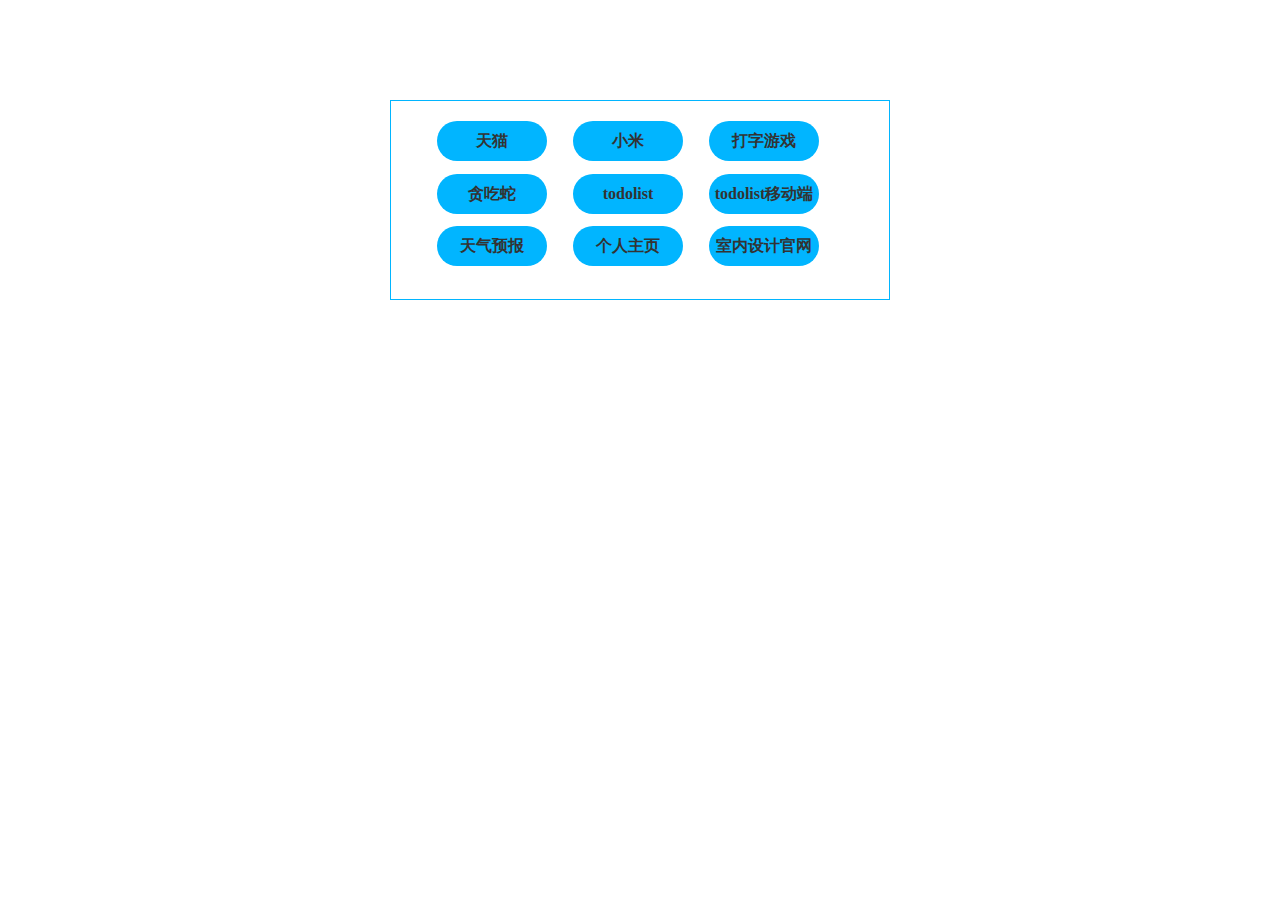
<file: index.html>
<!doctype html>
<html lang="en">
<head>
    <meta charset="UTF-8">
    <title>Document</title>
    <base target="_blank" />
</head>
<style>
    *{
        margin: 0px;
        padding: 0px;
        box-sizing: border-box;
    }

    img{
        width: 100%;
        height: 100%;
    }

    ol, li, ul {
        list-style: none;
    }

    a{
        text-decoration: none;
        color: white;
    }
    .box {
        width: 500px;
        height: 200px;
        border: 1px solid #01b5ff;
        margin: 0 auto;
        margin-top: 100px;
    }
    .box ul{
        width: 100%;
        height: 100%;
        padding: 20px;
        display:flex;
        flex-wrap: wrap;

    }
    .box ul li{
        justify-content: space-between;
        width: 110px;
        height: 40px;
        background: #01b5ff;
        margin-left: 26px;
        border-radius: 60px;
    }
    .box ul li a{
        width: 100%;
        height: 100%;
        text-align: center;
        line-height: 40px;
        color: #333;
        font-weight: 600;
    }
</style>
<body>
<div class="box">
    <ul>
        <li><a href="tianmao2/index.html"><div>天猫</div></a></li>
        <li><a href="xiaomi/index.html"><div>小米</div></a></li>
        <li><a href="dangzi/index.html"><div>打字游戏</div></a></li>
        <li><a href="tanchishe/snack.html"><div>贪吃蛇</div></a></li>
        <li><a href="todolist/index.html"><div>todolist</div></a></li>
        <li><a href="todolistyidongduan/index.html"><div>todolist移动端</div></a></li>
        <li><a href="tianqiyubao/weather.html"><div>天气预报</div></a></li>
        <li><a href="geren2/index.html"><div>个人主页</div></a></li>
        <li><a href="inventive/index.html"><div>室内设计官网</div></a></li>
    </ul>
</div>
</body>
</html>
</file>
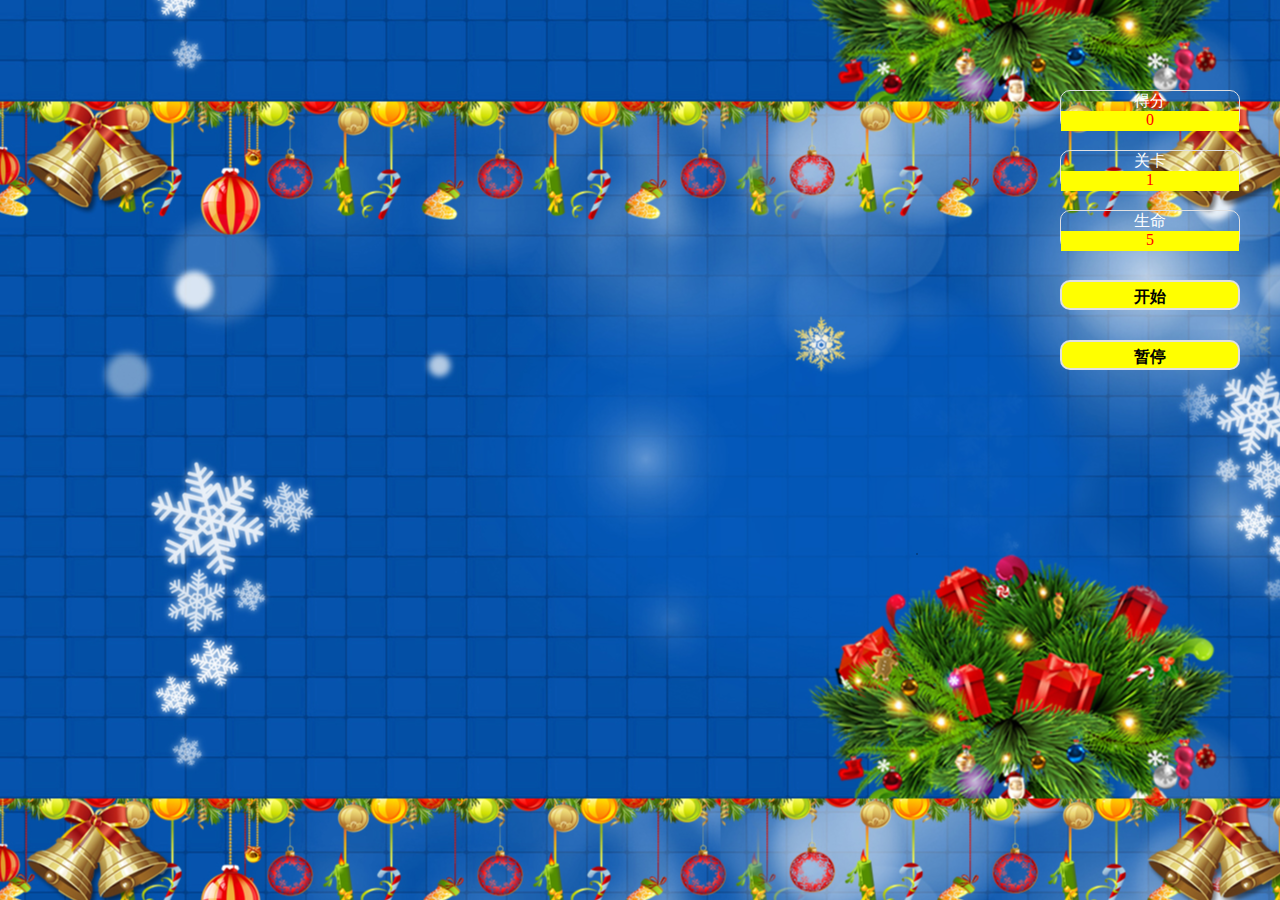
<file: dangzi/index.html>
<!doctype html>
<html lang="en">
<head>
    <meta charset="UTF-8">
    <title>Document</title>
</head>
<style>
    *{
        margin: 0px;
        padding: 0px;
        box-sizing: border-box;
        list-style: none;/* 列表标签的默认样式 */
        text-decoration: none; /* 清除标签的默认下划线 */
    }
    img{
        width:100%;
        height: 100%;
    }

    html,body{
        width:100%;
        height: 100%;
    }
    @keyframes leftIn {
        0%{
            left: 1230px;
        }
        100%{
            left: 0;
        }
    }
    .main{
        width:1300px;
        background-image: url('img/a2.jpg');
        background-position: center;
        height: 100%;
        margin:0 auto;
    }
    .left{
        width: 1000px;
        height: 100%;
        float: left;
        position: relative;
    }
    .right{
        width: 300px;
        height: 100%;
        float: left;
    }
    .show{
        width: 180px;
        height: 40px;
        border-radius: 10px;
        border:1px solid #e0e0e1;
        margin: 20px auto;
    }
    .show1{
        margin-top: 90px;
    }
    .show .title{
        height: 20px;
        text-align: center;
        color: #fff;
    }
    .show .con{
        height: 20px;
        text-align: center;
        background: #e0e0e1;
        background: yellow;
        color: red;
    }
    .btn{
        width: 180px;
        height: 30px;
        line-height: 30px;
        text-align: center;
        margin: 30px auto;
        border:2px solid #e0e0e1;
        cursor: pointer;
        background: yellow;
        border-radius: 10px;
        font-weight: 600;
        color: #000;
        transition: all 1s;
    }
    .btn:hover{
        transform: scale(1.1);
        color: blue;
    }
    .letter{
        width: 53px;
        height: 77px;
        position: absolute;
    }
</style>
<body>
    <div class="main">
        <div class="left"></div>
        <div class="right">
            <div class="show show1">
                <div class="title">得分</div>
                <div class="con" id="scor">0</div>
            </div>
            <div class="show">
                <div class="title">关卡</div>
                <div class="con" id="state">1</div>
            </div>
            <div class="show">
                <div class="title">生命</div>
                <div class="con" id="life">5</div>
            </div>
            <div class="btn" id="start">开始</div>
            <div class="btn" id="pause">暂停</div>
        </div>
    </div>

</body>
<script>
    window.onload=function() {
        class Game {//es6 中 创建类的方式
            constructor(left,life,state,scor) {//
                this.life=life;
                this.lifenum=5
                this.speed=5
                this.state=state;
                this.statenum=1;
                this.scor=scor;
                this.scornum=0;
                this.height=window.innerHeight;
                this.left = left;
                this.num = 3;
                this.obj = {};
                this.flag=true;
                this.st=null;
            }
            start() {//相当于原型上写的方法 ------开始游戏
                this._int();
                for (let i = 0; i < this.num; i++) {
                    this._createLetter(); //创建字母
                }
                this._move();
                this._keydown();//执行这个方法
            }
            _createLetter() {//创建字母的方法即创建一个div 的方法
                let newdiv = document.createElement("div")//添加
                newdiv.className = "letter";
                do { //随机获取26个大写字母 先执行完然后判断
                    var randomNum = Math.floor(Math.random() * 26+ 65); //65到90的数 向下取整
                    var randomLetter = String.fromCharCode(randomNum);
                    //随机图片
                    newdiv.style.backgroundImage=`url(img/${randomLetter}.png)`;

                } while (this.obj[randomLetter]);

                do {
                    var randomLeft = Math.random() * 920; //随机位置0-920
                } while (this._checkLeft(randomLeft));

                newdiv.style.left = randomLeft + "px";
                let randomTop = Math.random() * 100;
                this.obj[randomLetter] = {left: randomLeft,ele:newdiv};//只要是真值就可以

                newdiv.style.top = randomTop + "px";
//                newdiv.innerHTML = randomLetter;
                this.left.appendChild(newdiv);
            }

            _checkLeft(left) {//位置不重叠
                for (var i in this.obj) {
                    if (left > this.obj[i].left - 80 && left < this.obj[i].left + 80) {
                        return true;
                    }
                }
            }
            _move() {//动起来
                this.st=setInterval(function () {
                    for (let i in this.obj) {//        es5的语法
                        let top = this.obj[i].ele.offsetTop;
                        top += this.speed;
                        this.obj[i].ele.style.top = top + "px";//元素对象的值
                        if(top>this.height){
                            this.lifenum--;//生命值减小
                            this.life.innerHTML=this.lifenum;//生命值
                            this.left.removeChild(this.obj[i].ele)//移除子元素
                            delete this.obj[i];//删除这个元素
                            this._createLetter();// 创建一新的元素
                            if(this.lifenum===0){// 什么时候生命值结束
                                this._gameover();
                            }
                        }
                    }
                }.bind(this), 60)//函数定义的时候，直接改他的this方法，用这个和外边的this 一样
            }
            _keydown() {
                this._keydownHandlet=function (e) {
                    let kc = e.keyCode;
                    let letter = String.fromCharCode(kc);
                    if (this.obj[letter]) {
                        this.left.removeChild(this.obj[letter].ele);
                        delete this.obj[letter];
                        this._createLetter();
                        //得分增加
                        this.scornum++;
                        this.scor.innerHTML=this.scornum;
                        //关卡增加
                        if(this.scornum%10===0){
                            this._upstate();
                        }
                    }
                }.bind(this);
                document.addEventListener("keydown",this._keydownHandlet);
            }


            _upstate(){//关卡
                this.statenum++;
                this.state.innerHTML=this.statenum;
                if(this.statenum<4){//前三关字母增多
                    this._createLetter();//字母增多
                }else{
                    this.speed++;//速度加快
                }
            }
            _gameover(){
                alert(`游戏结束 当前得分为${this.scornum}`);
                clearInterval(this.st);
                this.flag=true;//开关
            }
            _int(){
                this.state.innerHTML=1;
                this.left.innerHTML=""
                this.scor.innerHTML=0;
                this.lifenum=5
                this.speed=5
                this.statenum=1;
                this.scornum=0;
                this.num = 3;
                this.obj = {};
//            this.flag=true;
                this.st=null;
            }
            pause(){
                clearInterval(this.st)
                document.removeEventListener("keydown",this._keydownHandlet)
            }
            run(){
                this._move();
                this._keydown();
            }
        }
        let pauseBtn=document.querySelector('#pause')
        let state=document.querySelector("#state")
        let life=document.querySelector("#life")
        let left = document.querySelector(".left");
        let scor=document.querySelector("#scor");
        let game = new Game(left,life,state,scor);//实例化一个grame函数
        let startbtn = document.querySelector("#start");
        startbtn.onclick = function () {
            if (game.flag) {
                game.flag = false;
                game.start();
                this.style.color = "#ccc"
            }
        }
        let flag1=true;
        pauseBtn.onclick=function () {
            if (flag1) {
                game.pause();//游戏暂停
                this.innerHTML = "继续"
            } else {
                game.run();//游戏继续
                this.innerHTML = "暂停"
            }
            flag1 = !flag1;
        }



    }
</script>
</html>
</file>
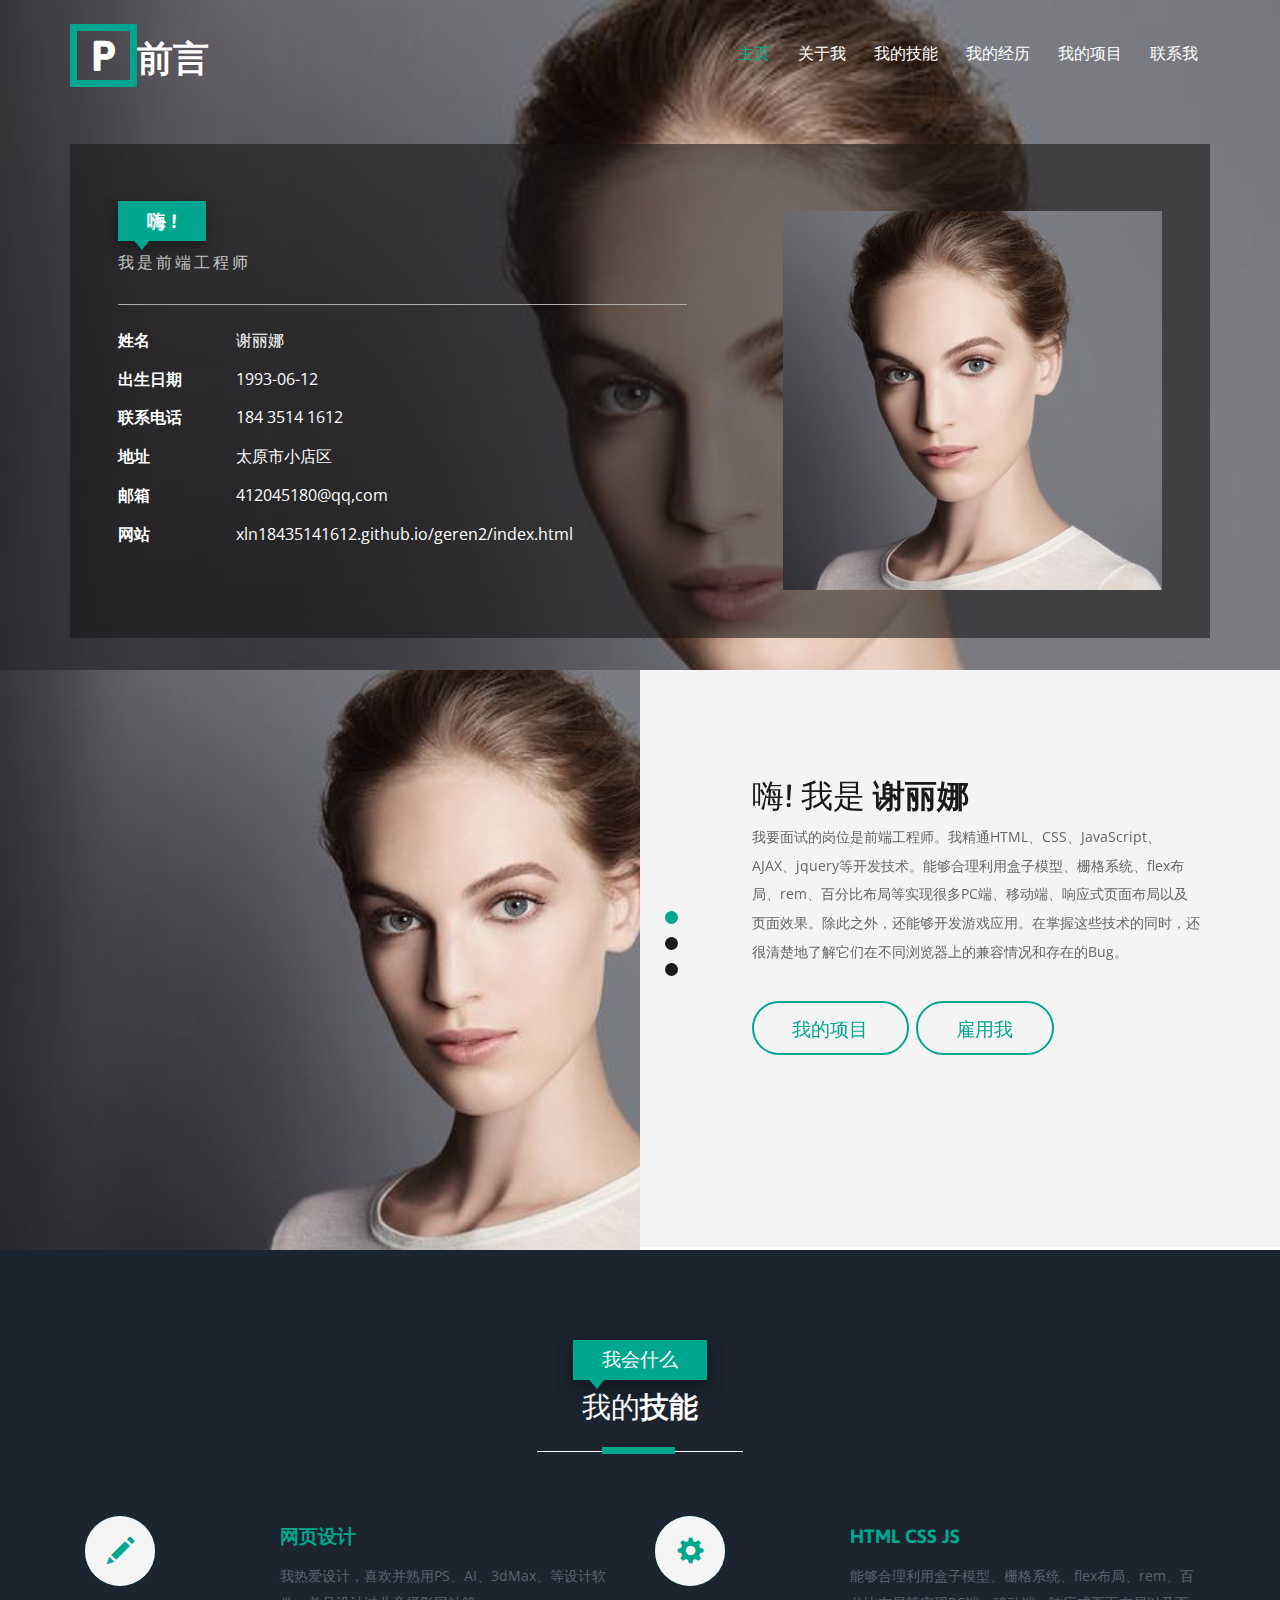
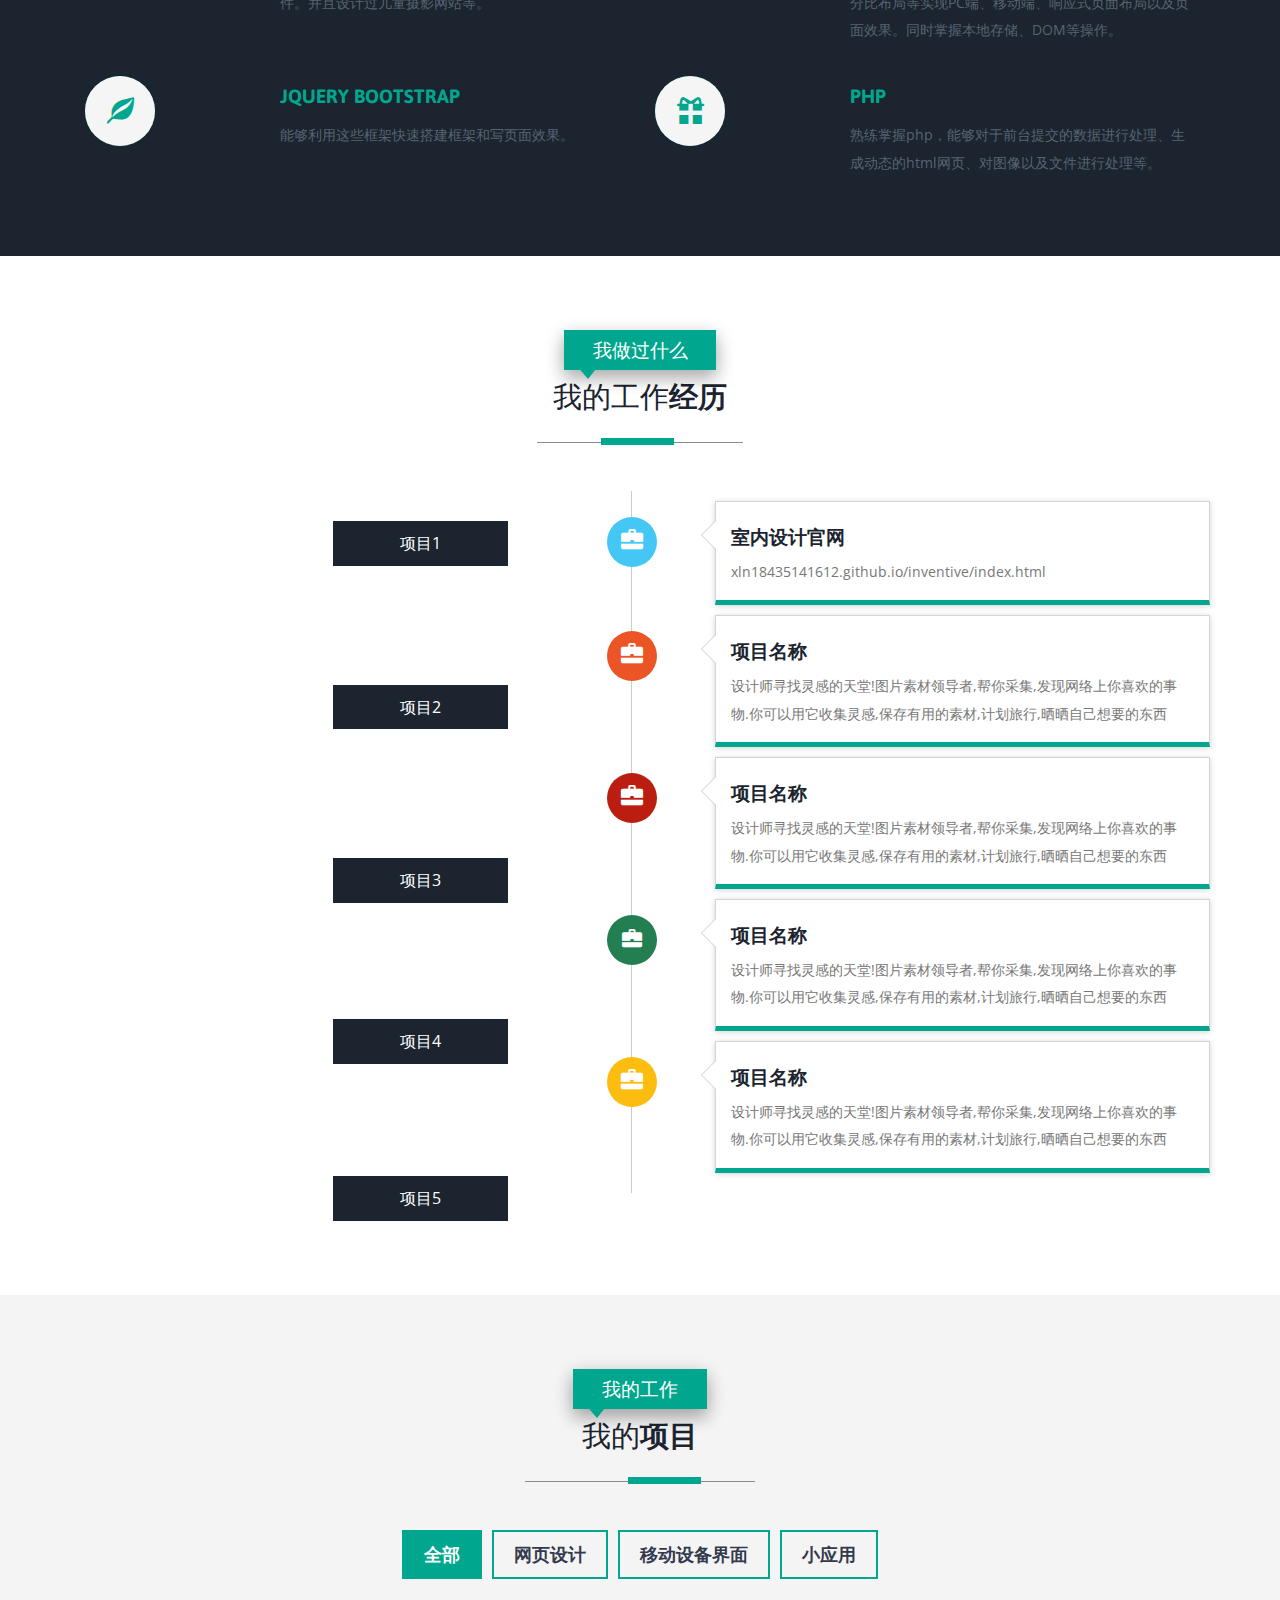
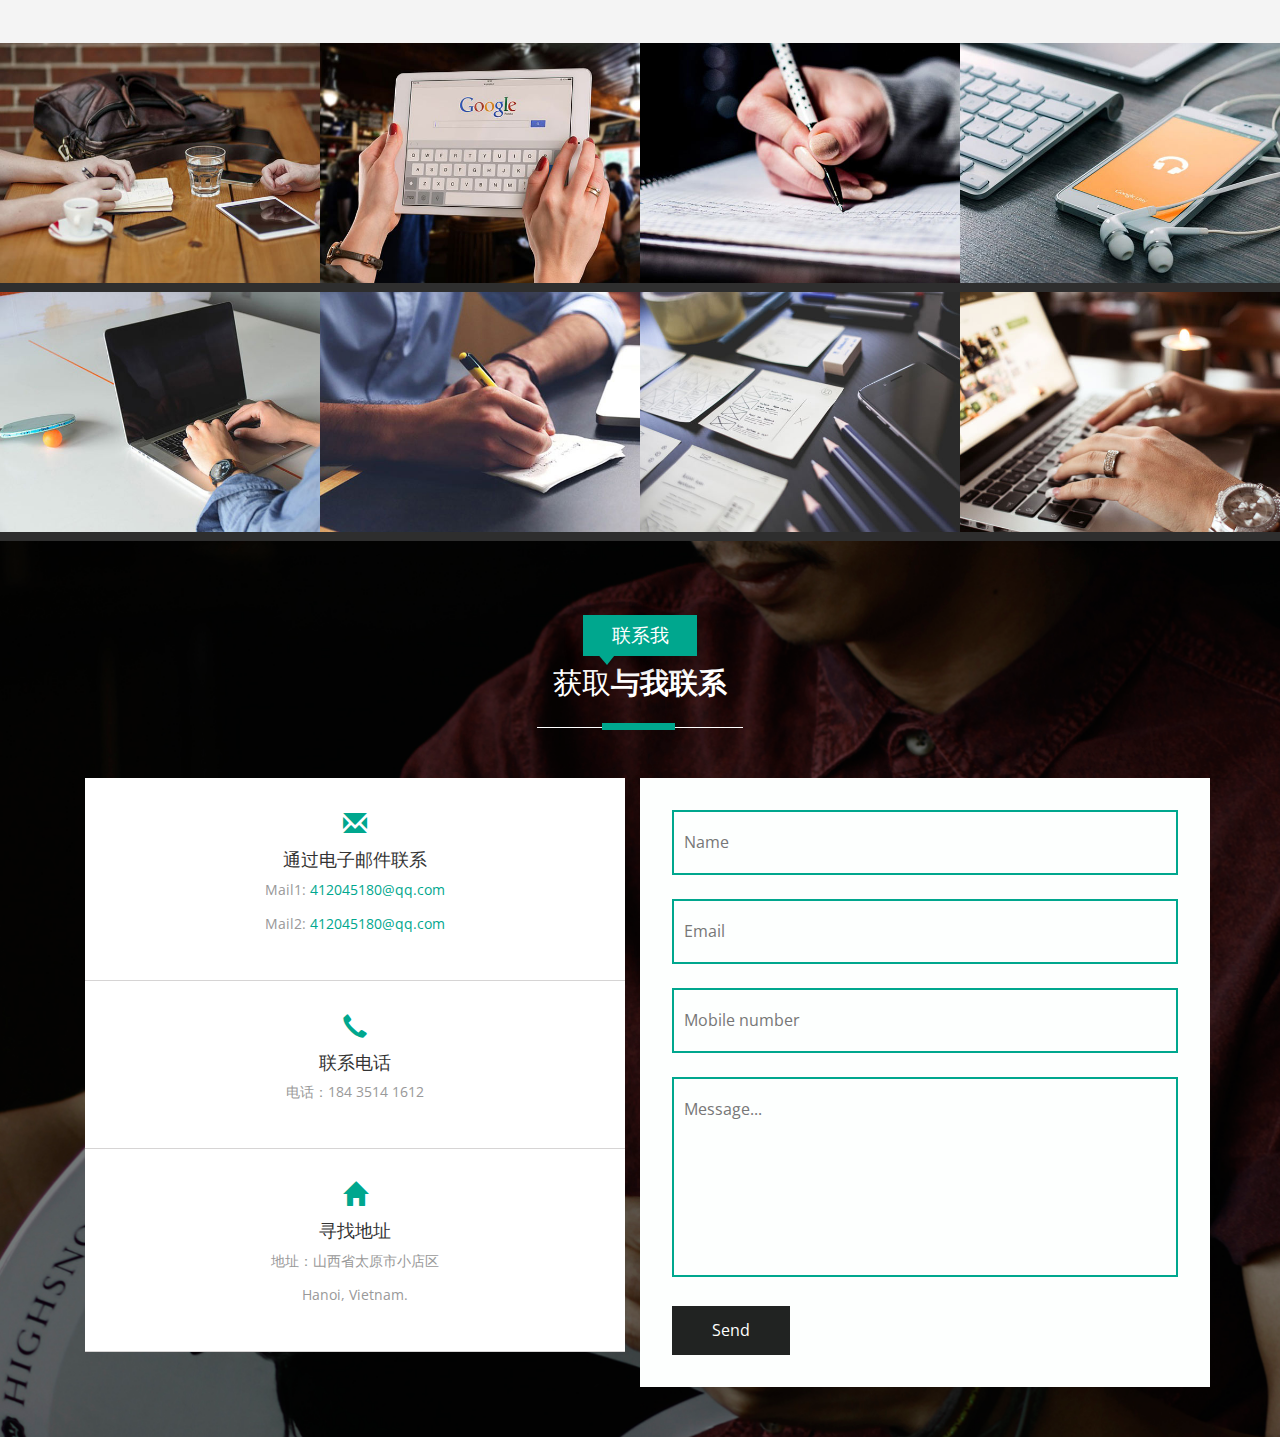
<file: geren2/index.html>
<!--
Author: W3layouts
Author URL: http://w3layouts.com
License: Creative Commons Attribution 3.0 Unported
License URL: http://creativecommons.org/licenses/by/3.0/
-->
<!DOCTYPE HTML>
<html>
<head>
<title>Preface a Personal Category Flat Bootstrap Responsive Website Template| Home :: w3layouts</title>
<link href="css/bootstrap.css" rel='stylesheet' type='text/css' />
<!-- jQuery (necessary for Bootstrap's JavaScript plugins) -->
<script src="js/jquery.min.js"></script>
<!-- Custom Theme files -->
<link href="css/style.css" rel='stylesheet' type='text/css' />
 <!-- Custom Theme files -->
 <meta name="viewport" content="width=device-width, initial-scale=1">
 <meta http-equiv="Content-Type" content="text/html; charset=utf-8" />
 <meta name="keywords" content="Preface Responsive web template, Bootstrap Web Templates, Flat Web Templates, Android Compatible web template, 
Smartphone Compatible web template, free webdesigns for Nokia, Samsung, LG, Sony Ericsson, Motorola web design" />
<!-- webfonts -->
	<link href='//fonts.googleapis.com/css?family=Asap:400,700,400italic' rel='stylesheet' type='text/css'>
	<link href='//fonts.googleapis.com/css?family=Open+Sans:400,300,600' rel='stylesheet' type='text/css'>
<!-- webfonts -->
 <!---- start-smoth-scrolling---->
<script type="text/javascript" src="js/move-top.js"></script>
<script type="text/javascript" src="js/easing.js"></script>
	<script type="text/javascript">
		jQuery(document).ready(function($) {
			$(".scroll").click(function(event){
				event.preventDefault();
				$('html,body').animate({scrollTop:$(this.hash).offset().top},1000);
			});
		});
	</script>
 <!---- start-smoth-scrolling---->
</head>
	<body>
		<!-- container -->
			<!-- header -->
		<div id="home" class="header">
			<div class="container">
			<!-- top-hedader -->
			<div class="top-header">
				<!-- /logo -->
				<!--top-nav---->
				<div class="top-nav">
				<div class="navigation">
				<div class="logo">
					<h1><a href="index.html"><span>P</span>前言</a></h1>
				</div>
				<div class="navigation-right">
					<span class="menu"><img src="images/menu.png" alt=" " /></span>
					<nav class="link-effect-3" id="link-effect-3">
						<ul class="nav1 nav nav-wil">
							<li class="active"><a data-hover="主页" href="index.html">主页</a></li>
							<li><a class="scroll" data-hover="关于我" href="#about">关于我</a></li>
							<li><a class="scroll" data-hover="我的技能" href="#services" >我的技能</a></li>
							<li><a class="scroll" data-hover="我的经历" href="#work">我的经历</a></li>
							<li><a class="scroll" data-hover="我的项目" href="#port">我的项目</a></li>
							<!--<li><a class="scroll" data-hover="日志" href="#blogs">日志</a></li>-->
							<li><a class="scroll" data-hover="联系我" href="#contact">联系我</a></li>
						</ul>
					</nav>
					<!-- script-for-menu -->
						<script>
						   $( "span.menu" ).click(function() {
							 $( "ul.nav1" ).slideToggle( 300, function() {
							 // Animation complete.
							  });
							 });
						</script>
					<!-- /script-for-menu -->
				</div>
				<div class="clearfix"></div>
			</div>
			<!-- /top-hedader -->
			</div>
		<div class="banner-info">
			<div class="col-md-7 header-right">
				<h1>嗨 !</h1>
				<h6>我是前端工程师</h6>
				<ul class="address">
					<li>
						<ul class="address-text">
							<li><b>姓名</b></li>
							<li>谢丽娜</li>
						</ul>
					</li>
					<li>
						<ul class="address-text">
							<li><b>出生日期</b></li>
							<li>1993-06-12</li>
						</ul>
					</li>
					<li>
						<ul class="address-text">
							<li><b>联系电话</b></li>
							<li>184 3514 1612</li>
						</ul>
					</li>
					<li>
						<ul class="address-text">
							<li><b>地址</b></li>
							<li>太原市小店区</li>
						</ul>
					</li>
					<li>
						<ul class="address-text">
							<li><b>邮箱 </b></li>
							<li><a href="mailto:example@mail.com">412045180@qq,com</a></li>
						</ul>
					</li>
					<li>
						<ul class="address-text">
							<li><b>网站</b></li>
							<li><a href="http://w3layouts.com">xln18435141612.github.io/geren2/index.html</a></li>
						</ul>
					</li>

				</ul>
			</div>
			<div class="col-md-5 header-left">
				<img src="images/2.jpg" alt="">
			</div>
			<div class="clearfix"> </div>

		  </div>
		</div>
	</div>
</div>
			<!-- about -->
		<div id="about" class="about">
			<div class="col-md-6 about-left">
				<div id="owl-demo1" class="owl-carousel owl-carousel2">
								<div class="item">
									<div class="about-left-grid">
										<h2>嗨! 我是 <span>谢丽娜</span></h2>
										<p>我要面试的岗位是前端工程师。我精通HTML、CSS、JavaScript、AJAX、jquery等开发技术。能够合理利用盒子模型、栅格系统、flex布局、rem、百分比布局等实现很多PC端、移动端、响应式页面布局以及页面效果。除此之外，还能够开发游戏应用。在掌握这些技术的同时，还很清楚地了解它们在不同浏览器上的兼容情况和存在的Bug。</p>
										<ul>
											<li><a class="a-btn-a scroll" href="#port">我的项目</a></li>
											<li><a class="a-btn-h scroll" href="#contact">雇用我</a></li>
										</ul>
									</div>
								</div>
								  <div class="item">
									<div class="about-left-grid">
										<h2>嗨! 我是<span>谢丽娜</span></h2>
										<p>我要面试的岗位是前端工程师。我精通HTML、CSS、JavaScript、AJAX、jquery等开发技术。能够合理利用盒子模型、栅格系统、flex布局、rem、百分比布局等实现很多PC端、移动端、响应式页面布局以及页面效果。除此之外，还能够开发游戏应用。在掌握这些技术的同时，还很清楚地了解它们在不同浏览器上的兼容情况和存在的Bug。</p>
										<ul>
											<li><a class="a-btn-a scroll" href="#port">我的工作</a></li>
											<li><a class="a-btn-h scroll" href="#contact">雇用我</a></li>
										</ul>
									</div>
								</div>
								  <div class="item">
									<div class="about-left-grid">
										<h2>嗨! 我是<span>谢丽娜</span></h2>
										<p>我要面试的岗位是前端工程师。我精通HTML、CSS、JavaScript、AJAX、jquery等开发技术。能够合理利用盒子模型、栅格系统、flex布局、rem、百分比布局等实现很多PC端、移动端、响应式页面布局以及页面效果。除此之外，还能够开发游戏应用。在掌握这些技术的同时，还很清楚地了解它们在不同浏览器上的兼容情况和存在的Bug。</p>
										<ul>
											<li><a class="a-btn-a scroll" href="#port">我的工作</a></li>
											<li><a class="a-btn-h scroll" href="#contact">雇用我</a></li>
										</ul>
									</div>
								</div>
				</div>
			</div>
			<div class="col-md-6 about-right">

			</div>
			<div class="clearfix"> </div>
						<link href="css/owl.carousel.css" rel="stylesheet">
							<script src="js/owl.carousel.js"></script>
		<script>
			$(document).ready(function() {
				$("#owl-demo1").owlCarousel({
					items : 1,
					lazyLoad : false,
					autoPlay : true,
					navigation : false,
					navigationText :  false,
					pagination : true,
				});
			});
		</script>
		<!-- Feedback -->
		<script>
			$(document).ready(function() {
				$("#owl-demo3").owlCarousel({
					items : 1,
					lazyLoad : false,
					autoPlay : true,
					navigation : false,
					navigationText :  true,
					pagination :true,
				});
			});
		</script>
		</div>
			<!-- /about -->
			<!-- services -->
		<div id="services" class="services">
			<div class="container">
				<div class="service-head one text-center ">
					<h4>我会什么</h4>
					<h3>我的<span>技能</span></h3>
					<span class="border two"></span>
				</div>
				<!-- services-grids -->
				<div class="wthree_about_right_grids w3l-agile">
			<div class="col-md-6 wthree_about_right_grid">
				<div class="col-xs-4 wthree_about_right_grid_left">
					<div class="hvr-rectangle-in">
						<i class="glyphicon glyphicon-pencil"></i>
					</div>
				</div>
				<div class="col-xs-8 wthree_about_right_grid_right">
					<h4>网页设计</h4>
					<p>我热爱设计，喜欢并熟用PS、AI、3dMax、等设计软件。并且设计过儿童摄影网站等。</p>
				</div>
				<div class="clearfix"> </div>
			</div>
			<div class="col-md-6 wthree_about_right_grid">
				<div class="col-xs-4 wthree_about_right_grid_left">
					<div class="hvr-rectangle-in">
						<i class="glyphicon glyphicon-cog"></i>
					</div>
				</div>
				<div class="col-xs-8 wthree_about_right_grid_right">
					<h4>html css js</h4>
					<p>能够合理利用盒子模型、栅格系统、flex布局、rem、百分比布局等实现PC端、移动端、响应式页面布局以及页面效果。同时掌握本地存储、DOM等操作。</p>
				</div>
				<div class="clearfix"> </div>
			</div>
			<div class="col-md-6 wthree_about_right_grid">
				<div class="col-xs-4 wthree_about_right_grid_left">
					<div class="hvr-rectangle-in">
						<i class="glyphicon glyphicon-leaf"></i>
					</div>
				</div>
				<div class="col-xs-8 wthree_about_right_grid_right">
					<h4>jquery bootstrap </h4>
					<p>能够利用这些框架快速搭建框架和写页面效果。</p>
				</div>
				<div class="clearfix"> </div>
			</div>
			<div class="col-md-6 wthree_about_right_grid">
				<div class="col-xs-4 wthree_about_right_grid_left">
					<div class="hvr-rectangle-in">
						<i class="glyphicon glyphicon-gift"></i>
					</div>
				</div>
				<div class="col-xs-8 wthree_about_right_grid_right">
					<h4>php</h4>
					<p>熟练掌握php，能够对于前台提交的数据进行处理、生成动态的html网页、对图像以及文件进行处理等。</p>
				</div>
				<div class="clearfix"> </div>
			</div>
			<div class="clearfix"> </div>
		</div>

				<!-- services-grids -->
			</div>
		</div>
			<!-- services -->
			<!--work-experience-->
	<div id="work" class="work">
		<div class="container">
			<div class="service-head text-center">
				<h4>我做过什么</h4>
				<h3>我的工作<span>经历</span></h3>
				<span class="border one"></span>
			</div>
			<div class="time-main w3l-agile">
				<div class="col-md-6 year-info">
					<ul class="year">
					   <li>项目1</li>
					   <li>项目2</li>
					   <li>项目3</li>
					   <li>项目4</li>
					   <li>项目5</li>
					   <div class="clearfix"></div>
					</ul>
				</div>
				<ul class="col-md-6 timeline">
					<li>
					    <div class="timeline-badge info"><i class="glyphicon glyphicon-briefcase"></i>
						</div>
					    <div class="timeline-panel">
							<div class="timeline-heading">
								<h4 class="timeline-title">室内设计官网</h4>
							</div>
							<div class="timeline-body">
								<p>xln18435141612.github.io/inventive/index.html</p>
							</div>
					    </div>
					</li>

					<li>
					    <div class="timeline-badge primary"><i class="glyphicon glyphicon-briefcase"></i>
						</div>
						<div class="timeline-panel">
							<div class="timeline-heading">
								<h4 class="timeline-title">项目名称</h4>
							</div>
							<div class="timeline-body">
								<p> 设计师寻找灵感的天堂!图片素材领导者,帮你采集,发现网络上你喜欢的事物.你可以用它收集灵感,保存有用的素材,计划旅行,晒晒自己想要的东西 </p>
							</div>
						</div>
					</li>


					<li>
					    <div class="timeline-badge danger"><i class="glyphicon glyphicon-briefcase"></i>
						</div>
						<div class="timeline-panel">
							<div class="timeline-heading">
								<h4 class="timeline-title">项目名称</h4>
							</div>
							<div class="timeline-body">
							    <p> 设计师寻找灵感的天堂!图片素材领导者,帮你采集,发现网络上你喜欢的事物.你可以用它收集灵感,保存有用的素材,计划旅行,晒晒自己想要的东西</p>
							</div>
						</div>
					</li>

					<li>
					    <div class="timeline-badge success"><i class="glyphicon glyphicon-briefcase"></i>
						</div>
						<div class="timeline-panel">
							<div class="timeline-heading">
							   <h4 class="timeline-title">项目名称</h4>
							</div>
							<div class="timeline-body">
							   <p> 设计师寻找灵感的天堂!图片素材领导者,帮你采集,发现网络上你喜欢的事物.你可以用它收集灵感,保存有用的素材,计划旅行,晒晒自己想要的东西</p>
							</div>
					    </div>
					</li>

					<li>
					    <div class="timeline-badge pass"><i class="glyphicon glyphicon-briefcase"></i>
						</div>
						<div class="timeline-panel">
							<div class="timeline-heading">
							    <h4 class="timeline-title">项目名称</h4>
							</div>
							<div class="timeline-body">
							    <p> 设计师寻找灵感的天堂!图片素材领导者,帮你采集,发现网络上你喜欢的事物.你可以用它收集灵感,保存有用的素材,计划旅行,晒晒自己想要的东西 </p>
							</div>
						</div>
					</li>
				</ul>
				<div class="clearfix"></div>
			</div>
		</div>
	</div>
	<!--//work-experience-->

		<!-- portfolio -->
<div class="portfolio" id="port">
	<div class="service-head text-center">
		<h4>我的工作</h4>
		<h3>我的<span>项目</span></h3>
		<span class="border"></span>
	</div>
	<div class="portfolio-grids">
		<script src="js/easyResponsiveTabs.js" type="text/javascript"></script>
		<script type="text/javascript">
		$(document).ready(function () {
			$('#horizontalTab').easyResponsiveTabs({
				type: 'default', //Types: default, vertical, accordion
				width: 'auto', //auto or any width like 600px
				fit: true   // 100% fit in a container
			});
		});

	</script>
		<div class="sap_tabs">
			<div id="horizontalTab" style="display: block; width: 100%; margin: 0px;">
				<ul class="resp-tabs-list">
					<li class="resp-tab-item" aria-controls="tab_item-0" role="tab"><span>全部</span></li>
					<li class="resp-tab-item" aria-controls="tab_item-1" role="tab"><span>网页设计</span></li>
					<li class="resp-tab-item" aria-controls="tab_item-2" role="tab"><span>移动设备界面</span></li>
					<li class="resp-tab-item" aria-controls="tab_item-3" role="tab"><span>小应用</span></li>
				</ul>
				<div class="resp-tabs-container">
					<div class="tab-1 resp-tab-content" aria-labelledby="tab_item-0">
						<div class="col-md-3 team-gd ">
							<a href="#portfolioModal1" class="portfolio-link b-link-diagonal b-animate-go" data-toggle="modal"><img src="images/pic4.jpg" alt="">
							</a>
						</div>
						<div class="col-md-3 team-gd ">
							<a href="#portfolioModal3" class="portfolio-link b-link-diagonal b-animate-go" data-toggle="modal"><img src="images/pic5.jpg" alt="">
							</a>
						</div>
						<div class="col-md-3 team-gd ">
							<a href="#portfolioModal2" class="portfolio-link b-link-diagonal b-animate-go" data-toggle="modal"><img src="images/pic9.jpg" alt="">
							</a>
						</div>
						<div class="col-md-3 team-gd ">
							<a href="#portfolioModal4" class="portfolio-link b-link-diagonal b-animate-go" data-toggle="modal"><img src="images/pic6.jpg" alt="">
							</a>
						</div>
						<div class="col-md-3 team-gd yes_marg ">
							<a href="#portfolioModal5" class="portfolio-link b-link-diagonal b-animate-go" data-toggle="modal"><img src="images/pic10.jpg" alt="">
							</a>
						</div>
						<div class="col-md-3 team-gd yes_marg ">
							<a href="#portfolioModal6" class="portfolio-link b-link-diagonal b-animate-go" data-toggle="modal"><img src="images/pic11.jpg" alt="">
							</a>
						</div>
						<div class="col-md-3 team-gd yes_marg ">
							<a href="#portfolioModal7" class="portfolio-link b-link-diagonal b-animate-go" data-toggle="modal"><img src="images/pic13.jpg" alt="">
							</a>
						</div>
						<div class="col-md-3 team-gd yes_marg ">
							<a href="#portfolioModal8" class="portfolio-link b-link-diagonal b-animate-go" data-toggle="modal"><img src="images/pic14.jpg" alt="">
							</a>
						</div>
						<div class="clearfix"></div>
					</div>
					<div class="tab-1 resp-tab-content" aria-labelledby="tab_item-1">
						<div class="col-md-3 team-gd ">
							<div class="thumb">
								<a href="#portfolioModal5" class="portfolio-link b-link-diagonal b-animate-go" data-toggle="modal"><img src="images/pic10.jpg" alt="">
								</a>
							</div>
						</div>
						<div class="col-md-3 team-gd  ">
							<div class="thumb">
								<a href="#portfolioModal6" class="portfolio-link b-link-diagonal b-animate-go" data-toggle="modal"><img src="images/pic11.jpg" alt="">
								</a>
							</div>
						</div>
						<div class="col-md-3 team-gd ">

								<a href="#portfolioModal7" class="portfolio-link b-link-diagonal b-animate-go" data-toggle="modal"><img src="images/pic13.jpg" alt="">

								</a>

						</div>
						<div class="clearfix"></div>
					</div>
					<div class="tab-1 resp-tab-content" aria-labelledby="tab_item-2">
						<div class="col-md-3 team-gd ">
							<a href="#portfolioModal2" class="portfolio-link b-link-diagonal b-animate-go" data-toggle="modal"><img src="images/pic9.jpg" alt="">
							</a>
						</div>
						<div class="col-md-3 team-gd ">
							<a href="#portfolioModal4" class="portfolio-link b-link-diagonal b-animate-go" data-toggle="modal"><img src="images/pic6.jpg" alt="">
							</a>
						</div>
						<div class="col-md-3 team-gd">
							<a href="#portfolioModal5" class="portfolio-link b-link-diagonal b-animate-go" data-toggle="modal"><img src="images/pic10.jpg" alt="">
							</a>
						</div>
						<div class="col-md-3 team-gd">
							<a href="#portfolioModal6" class="portfolio-link b-link-diagonal b-animate-go" data-toggle="modal"><img src="images/pic11.jpg" alt="">
							</a>
						</div>
						<div class="clearfix"></div>
					</div>
					<div class="tab-1 resp-tab-content" aria-labelledby="tab_item-3">
						<div class="col-md-3 team-gd ">
							<a href="#portfolioModal5" class="portfolio-link b-link-diagonal b-animate-go" data-toggle="modal"><img src="images/pic10.jpg" alt="">
							</a>
						</div>
						<div class="col-md-3 team-gd">
							<a href="#portfolioModal6" class="portfolio-link b-link-diagonal b-animate-go" data-toggle="modal"><img src="images/pic11.jpg" alt="">
							</a>
						</div>
						<div class="col-md-3 team-gd ">
							<a href="#portfolioModal7" class="portfolio-link b-link-diagonal b-animate-go" data-toggle="modal"><img src="images/pic13.jpg" alt="">
							</a>
						</div>
						<div class="clearfix"></div>
					</div>
				</div>
			</div>
		</div>
	</div>
	</div>
	<!-- //portfolio -->
    <!-- top-grids -->
				<!--<div class="blog" id="blogs">-->
					<!--<div class="container">-->
						<!--<div class="service-head text-center">-->
						<!--<h4>日志</h4>-->
						<!--<h3>我的<span>心得</span></h3>-->
						<!--<span class="border one"></span>-->
					<!--</div>-->
					   <!--<div class="news-grid w3l-agile">-->
					    <!--<div class="col-md-6 news-img">-->
						  <!--<a href="#" data-toggle="modal" data-target="#myModal1"> <img src="images/b1.jpg" alt=" " class="img-responsive"></a>-->
						 <!---->
						<!--</div>-->
					    <!--<div class="col-md-6 news-text">-->
						   <!--<h3> <a href="#" data-toggle="modal" data-target="#myModal1">HERE GOES AN AWESOME BLOG TITLE</a></h3>-->
							<!--<ul class="news">-->
								<!--<li><i class="glyphicon glyphicon-user"></i> <a href="#">Admin</a></li>-->
								<!--<li><i class="glyphicon glyphicon-comment"></i> <a href="#">2 Comments</a></li>-->
								<!--<li><i class="glyphicon glyphicon-heart"></i> <a href="#">50 Likes</a></li>-->
								<!--<li><i class="glyphicon glyphicon-tags"></i> <a href="#">3 Tags</a></li>-->
							<!--</ul>-->
							<!--<p>Itaque earum rerum hic tenetur a sapiente delectus, ut aut reiciendis voluptatibus maiores alias consequatur aut perferendis doloribus asperiores repellat. Neque porro quisquam est, qui dolorem ipsum quia dolor sit amet.</p>-->
							<!--<a href="#" data-toggle="modal" data-target="#myModal1" class="read hvr-shutter-in-horizontal">了解更多</a>-->
					<!---->
						<!--</div>-->
		<!---->
						<!--<div class="clearfix"></div>-->
					 <!--</div>-->
					  <!--<div class="news-grid">-->

					    <!--<div class="col-md-6 news-text two">-->
						   <!--<h3> <a href="#" data-toggle="modal" data-target="#myModal1">HERE GOES AN AWESOME BLOG TITLE</a></h3>-->
							<!--<ul class="news">-->
								<!--<li><i class="glyphicon glyphicon-user"></i> <a href="#">Admin</a></li>-->
								<!--<li><i class="glyphicon glyphicon-comment"></i> <a href="#">2 Comments</a></li>-->
								<!--<li><i class="glyphicon glyphicon-heart"></i> <a href="#">50 Likes</a></li>-->
								<!--<li><i class="glyphicon glyphicon-tags"></i> <a href="#">3 Tags</a></li>-->
							<!--</ul>-->
							<!--<p>Itaque earum rerum hic tenetur a sapiente delectus, ut aut reiciendis voluptatibus maiores alias consequatur aut perferendis doloribus asperiores repellat. Neque porro quisquam est, qui dolorem ipsum quia dolor sit amet.</p>-->
								<!--<a href="#" data-toggle="modal" data-target="#myModal1" class="read hvr-shutter-in-horizontal">了解更多</a>-->
					<!---->
						<!--</div>-->
						<!--<div class="col-md-6 news-img two">-->
						   <!--<a href="#" data-toggle="modal" data-target="#myModal1"> <img src="images/b2.jpg" alt=" " class="img-responsive"></a>-->
						 <!---->
						<!--</div>-->
						<!--<div class="clearfix"></div>-->
					 <!--</div>-->
					  <!--<div class="news-grid">-->
					    <!--<div class="col-md-6 news-img">-->
						  <!--<a href="#" data-toggle="modal" data-target="#myModal1"> <img src="images/b3.jpg" alt=" " class="img-responsive"></a>-->
						 <!---->
						<!--</div>-->
					    <!--<div class="col-md-6 news-text">-->
						   <!--<h3> <a href="#" data-toggle="modal" data-target="#myModal1">HERE GOES AN AWESOME BLOG TITLE</a></h3>-->
							<!--<ul class="news">-->
								<!--<li><i class="glyphicon glyphicon-user"></i> <a href="#">Admin</a></li>-->
								<!--<li><i class="glyphicon glyphicon-comment"></i> <a href="#">2 Comments</a></li>-->
								<!--<li><i class="glyphicon glyphicon-heart"></i> <a href="#">50 Likes</a></li>-->
								<!--<li><i class="glyphicon glyphicon-tags"></i> <a href="#">3 Tags</a></li>-->
							<!--</ul>-->
							<!--<p>Itaque earum rerum hic tenetur a sapiente delectus, ut aut reiciendis voluptatibus maiores alias consequatur aut perferendis doloribus asperiores repellat. Neque porro quisquam est, qui dolorem ipsum quia dolor sit amet.</p>-->
							<!--<a href="#" data-toggle="modal" data-target="#myModal1" class="read hvr-shutter-in-horizontal">了解更多</a>-->
					<!---->
						<!--</div>-->
		<!---->
						<!--<div class="clearfix"></div>-->
					 <!--</div>-->
					<!--</div>-->
				<!--</div>-->
				 <!--top-grids -->
	<!-- /blog-pop-->
	<!--<div class="modal ab fade" id="myModal1" tabindex="-1" role="dialog" aria-labelledby="myModalLabel">-->
				<!--<div class="modal-dialog about" role="document">-->
					<!--<div class="modal-content about">-->
						<!--<div class="modal-header">-->
							<!--<button type="button" class="close ab" data-dismiss="modal" aria-label="Close"><span aria-hidden="true">&times;</span></button>						-->
						<!--</div>-->
						<!--<div class="modal-body about">-->
							<!--<div class="about">-->
								  <!--<div class="about-inner">-->
									  <!--<img src="images/b3.jpg" alt="about"/>-->
										 <!--<h4 class="tittle">A Fews words about us</h4>-->
									   <!--<p>Lorem ipsum dolor sit amet Integer gravida,Lorem ipsum dolor sit amet Integer gravida velit,Ming sits in the corner the whole day. She's into crochet. quis dolor tristiqumsan.Mirum est notare quam littera gothica, quam nunc putamus parum claram, anteposuerit litterarum formas humanitatis per seacula quarta decima et quinta decima. velit quis dolor tristiqumsan.</p>-->
									  <!--<p>Lorem ipsum dolor sit amet. Integer gravida velit quis dolor tristiqumsan.anteposuerit litterarum formas humanitatis per seacula amet Integer gravida velit. </p>-->
								  <!--</div>-->
												<!---->
								<!--</div>-->
						<!--</div>-->
					<!--</div>-->
				<!--</div>-->
			<!--</div>-->
			<!-- //blog-pop-->

			<!-- /header -->
<div class="footer" id="contact">
	<div class="container">
		<div class="service-head one text-center">
			<h4>联系我</h4>
			<h3>获取<span>与我联系</span></h3>
			<span class="border two"></span>
		</div>
		<div class="mail_us">
			<div class="col-md-6 mail_left">
				<div class="contact-grid1-left">
					<div class="contact-grid1-left1">
						<span class="glyphicon glyphicon-envelope" aria-hidden="true"></span>
						<h4>通过电子邮件联系</h4>
						<ul>
							<li>Mail1: <a href="mailto:info@example.com">412045180@qq.com</a></li>
							<li>Mail2: <a href="mailto:info@example.com">412045180@qq.com</a></li>
						</ul>
					</div>
				</div>
					<div class="contact-grid1-left">
						<div class="contact-grid1-left1">
							<span class="glyphicon glyphicon-earphone" aria-hidden="true"></span>
							<h4>联系电话</h4>
							<ul>
								<li>电话：184 3514 1612</li>
							</ul>
						</div>
					</div>
					<div class="contact-grid1-left">
						<div class="contact-grid1-left1">
							<span class="glyphicon glyphicon-home" aria-hidden="true"></span>
							<h4>寻找地址</h4>
							<ul>
								<li>地址：山西省太原市小店区</li>
								<li>Hanoi, Vietnam.</li>
							</ul>
						</div>
					</div>
				<div class="clearfix"> </div>
			</div>

			<div class="col-md-6 mail_right">
				<form action="#" method="post">
					<input type="text" name="Name" value="Name" onfocus="this.value = '';" onblur="if (this.value == '') {this.value = 'Name';}" required="">
					<input type="email" name="Email" value="Email" onfocus="this.value = '';" onblur="if (this.value == '') {this.value = 'Email';}" required="">
					<input type="text" name="Mobile number" value="Mobile number" onfocus="this.value = '';" onblur="if (this.value == '') {this.value = 'Mobile number';}" required="">
					<textarea name="Message..." onfocus="this.value = '';" onblur="if (this.value == '') {this.value = 'Message...';}" required="">Message...</textarea>
					<input type="submit" value="Send">

				</form>
			</div>
			<div class="clearfix"></div>
		</div>
	</div>
</div>
			<!-- //footer -->
		<!-- /container -->
<!--<div class="portfolio-modal modal fade slideanim" id="portfolioModal1" tabindex="-1" role="dialog" aria-hidden="true">-->
    <!--<div class="modal-content port-modal">-->
        <!--<div class="close-modal" data-dismiss="modal">-->
            <!--<div class="lr">-->
                <!--<div class="rl"></div>-->
            <!--</div>-->
        <!--</div>-->
        <!--<div class="container">-->
			<!--<div class="row">-->
                <!--<div class="col-lg-8 col-lg-offset-2 text-center">-->
                    <!--<div class="modal-body">-->
						<!--<h3>Image-Title</h3>-->
                        <!--<img src="images/pic4.jpg" class="img-responsive img-centered" alt="">-->
                        <!--<p>Lorem Ipsum is simply dummy text of the printing and typesetting industry. Lorem Ipsum has been the industry's standard dummy text ever since the 1500s, when an unknown printer took a galley of type and scrambled it to make a type specimen book.</p>-->
                    <!--</div>-->
                <!--</div>-->
            <!--</div>-->
        <!--</div>-->
    <!--</div>-->
<!--</div>-->
<!--<div class="portfolio-modal modal fade slideanim" id="portfolioModal2" tabindex="-1" role="dialog" aria-hidden="true">-->
    <!--<div class="modal-content port-modal">-->
        <!--<div class="close-modal" data-dismiss="modal">-->
            <!--<div class="lr">-->
                <!--<div class="rl"></div>-->
            <!--</div>-->
        <!--</div>-->
        <!--<div class="container">-->
			<!--<div class="row">-->
                <!--<div class="col-lg-8 col-lg-offset-2 text-center">-->
                    <!--<div class="modal-body">-->
						<!--<h3>Image-Title</h3>-->
                        <!--<img src="images/pic9.jpg" class="img-responsive img-centered" alt="">-->
                        <!--<p>Lorem Ipsum is simply dummy text of the printing and typesetting industry. Lorem Ipsum has been the industry's standard dummy text ever since the 1500s, when an unknown printer took a galley of type and scrambled it to make a type specimen book.</p>-->
                    <!--</div>-->
                <!--</div>-->
            <!--</div>-->
        <!--</div>-->
    <!--</div>-->
<!--</div>-->
<!--<div class="portfolio-modal modal fade slideanim" id="portfolioModal3" tabindex="-1" role="dialog" aria-hidden="true">-->
    <!--<div class="modal-content port-modal">-->
        <!--<div class="close-modal" data-dismiss="modal">-->
            <!--<div class="lr">-->
                <!--<div class="rl"></div>-->
            <!--</div>-->
        <!--</div>-->
        <!--<div class="container">-->
			<!--<div class="row">-->
                <!--<div class="col-lg-8 col-lg-offset-2 text-center">-->
                    <!--<div class="modal-body">-->
						<!--<h3>Image-Title</h3>-->
                        <!--<img src="images/pic5.jpg" class="img-responsive img-centered" alt="">-->
                        <!--<p>Lorem Ipsum is simply dummy text of the printing and typesetting industry. Lorem Ipsum has been the industry's standard dummy text ever since the 1500s, when an unknown printer took a galley of type and scrambled it to make a type specimen book.</p>-->
                    <!--</div>-->
                <!--</div>-->
            <!--</div>-->
        <!--</div>-->
    <!--</div>-->
<!--</div>-->
<!--<div class="portfolio-modal modal fade slideanim" id="portfolioModal4" tabindex="-1" role="dialog" aria-hidden="true">-->
    <!--<div class="modal-content port-modal">-->
        <!--<div class="close-modal" data-dismiss="modal">-->
            <!--<div class="lr">-->
                <!--<div class="rl"></div>-->
            <!--</div>-->
        <!--</div>-->
        <!--<div class="container">-->
			<!--<div class="row">-->
                <!--<div class="col-lg-8 col-lg-offset-2 text-center">-->
                    <!--<div class="modal-body">-->
						<!--<h3>Image-Title</h3>-->
                        <!--<img src="images/pic6.jpg" class="img-responsive img-centered" alt="">-->
                        <!--<p>Lorem Ipsum is simply dummy text of the printing and typesetting industry. Lorem Ipsum has been the industry's standard dummy text ever since the 1500s, when an unknown printer took a galley of type and scrambled it to make a type specimen book.</p>-->
                    <!--</div>-->
                <!--</div>-->
            <!--</div>-->
        <!--</div>-->
    <!--</div>-->
<!--</div>-->
<!--<div class="portfolio-modal modal fade slideanim" id="portfolioModal5" tabindex="-1" role="dialog" aria-hidden="true">-->
    <!--<div class="modal-content port-modal">-->
        <!--<div class="close-modal" data-dismiss="modal">-->
            <!--<div class="lr">-->
                <!--<div class="rl"></div>-->
            <!--</div>-->
        <!--</div>-->
        <!--<div class="container">-->
			<!--<div class="row">-->
                <!--<div class="col-lg-8 col-lg-offset-2 text-center">-->
                    <!--<div class="modal-body">-->
						<!--<h3>Image-Title</h3>-->
                        <!--<img src="images/pic10.jpg" class="img-responsive img-centered" alt="">-->
                        <!--<p>Lorem Ipsum is simply dummy text of the printing and typesetting industry. Lorem Ipsum has been the industry's standard dummy text ever since the 1500s, when an unknown printer took a galley of type and scrambled it to make a type specimen book.</p>-->
                    <!--</div>-->
                <!--</div>-->
            <!--</div>-->
        <!--</div>-->
    <!--</div>-->
<!--</div>-->
<!--<div class="portfolio-modal modal fade slideanim" id="portfolioModal6" tabindex="-1" role="dialog" aria-hidden="true">-->
    <!--<div class="modal-content port-modal">-->
        <!--<div class="close-modal" data-dismiss="modal">-->
            <!--<div class="lr">-->
                <!--<div class="rl"></div>-->
            <!--</div>-->
        <!--</div>-->
        <!--<div class="container">-->
			<!--<div class="row">-->
                <!--<div class="col-lg-8 col-lg-offset-2 text-center">-->
                    <!--<div class="modal-body">-->
						<!--<h3>Image-Title</h3>-->
                        <!--<img src="images/pic11.jpg" class="img-responsive img-centered" alt="">-->
                        <!--<p>Lorem Ipsum is simply dummy text of the printing and typesetting industry. Lorem Ipsum has been the industry's standard dummy text ever since the 1500s, when an unknown printer took a galley of type and scrambled it to make a type specimen book.</p>-->
                    <!--</div>-->
                <!--</div>-->
            <!--</div>-->
        <!--</div>-->
    <!--</div>-->
<!--</div>-->
<!--<div class="portfolio-modal modal fade slideanim" id="portfolioModal7" tabindex="-1" role="dialog" aria-hidden="true">-->
    <!--<div class="modal-content port-modal">-->
        <!--<div class="close-modal" data-dismiss="modal">-->
            <!--<div class="lr">-->
                <!--<div class="rl"></div>-->
            <!--</div>-->
        <!--</div>-->
        <!--<div class="container">-->
			<!--<div class="row">-->
                <!--<div class="col-lg-8 col-lg-offset-2 text-center">-->
                    <!--<div class="modal-body">-->
						<!--<h3>Image-Title</h3>-->
                        <!--<img src="images/pic13.jpg" class="img-responsive img-centered" alt="">-->
                        <!--<p>Lorem Ipsum is simply dummy text of the printing and typesetting industry. Lorem Ipsum has been the industry's standard dummy text ever since the 1500s, when an unknown printer took a galley of type and scrambled it to make a type specimen book.</p>-->
                    <!--</div>-->
                <!--</div>-->
            <!--</div>-->
        <!--</div>-->
    <!--</div>-->
<!--</div>-->
<!--<div class="portfolio-modal modal fade slideanim" id="portfolioModal8" tabindex="-1" role="dialog" aria-hidden="true">-->
    <!--<div class="modal-content port-modal">-->
        <!--<div class="close-modal" data-dismiss="modal">-->
            <!--<div class="lr">-->
                <!--<div class="rl"></div>-->
            <!--</div>-->
        <!--</div>-->
        <!--<div class="container">-->
			<!--<div class="row">-->
                <!--<div class="col-lg-8 col-lg-offset-2 text-center">-->
                    <!--<div class="modal-body">-->
						<!--<h3>Image-Title</h3>-->
                        <!--<img src="images/pic14.jpg" class="img-responsive img-centered" alt="">-->
                        <!--<p>Lorem Ipsum is simply dummy text of the printing and typesetting industry. Lorem Ipsum has been the industry's standard dummy text ever since the 1500s, when an unknown printer took a galley of type and scrambled it to make a type specimen book.</p>-->
                    <!--</div>-->
                <!--</div>-->
            <!--</div>-->
        <!--</div>-->
    <!--</div>-->
<!--</div>-->
<!--<div class="portfolio-modal modal fade slideanim" id="portfolioModal9" tabindex="-1" role="dialog" aria-hidden="true">-->
    <!--<div class="modal-content port-modal">-->
        <!--<div class="close-modal" data-dismiss="modal">-->
            <!--<div class="lr">-->
                <!--<div class="rl"></div>-->
            <!--</div>-->
        <!--</div>-->
        <!--<div class="container">-->
			<!--<div class="row">-->
                <!--<div class="col-lg-8 col-lg-offset-2 text-center">-->
                    <!--<div class="modal-body">-->
                        <!--<img src="images/pic1.jpg" class="img-responsive img-centered" alt="">-->
                    <!--</div>-->
                <!--</div>-->
            <!--</div>-->
        <!--</div>-->
    <!--</div>-->
<!--</div>-->
<a href="#home" id="toTop" style="display: block;"> <span id="toTopHover" style="opacity: 1;"> </span></a>
	<!--start-smooth-scrolling-->
						<script type="text/javascript">
									$(document).ready(function() {
										/*
										var defaults = {
								  			containerID: 'toTop', // fading element id
											containerHoverID: 'toTopHover', // fading element hover id
											scrollSpeed: 1200,
											easingType: 'linear' 
								 		};
										*/
										
										$().UItoTop({ easingType: 'easeOutQuart' });
										
									});
								</script>
								<!--end-smooth-scrolling-->
<!-- //for bootstrap working -->
	<script src="js/bootstrap.js"></script>
	

	</body>
</html>
</file>
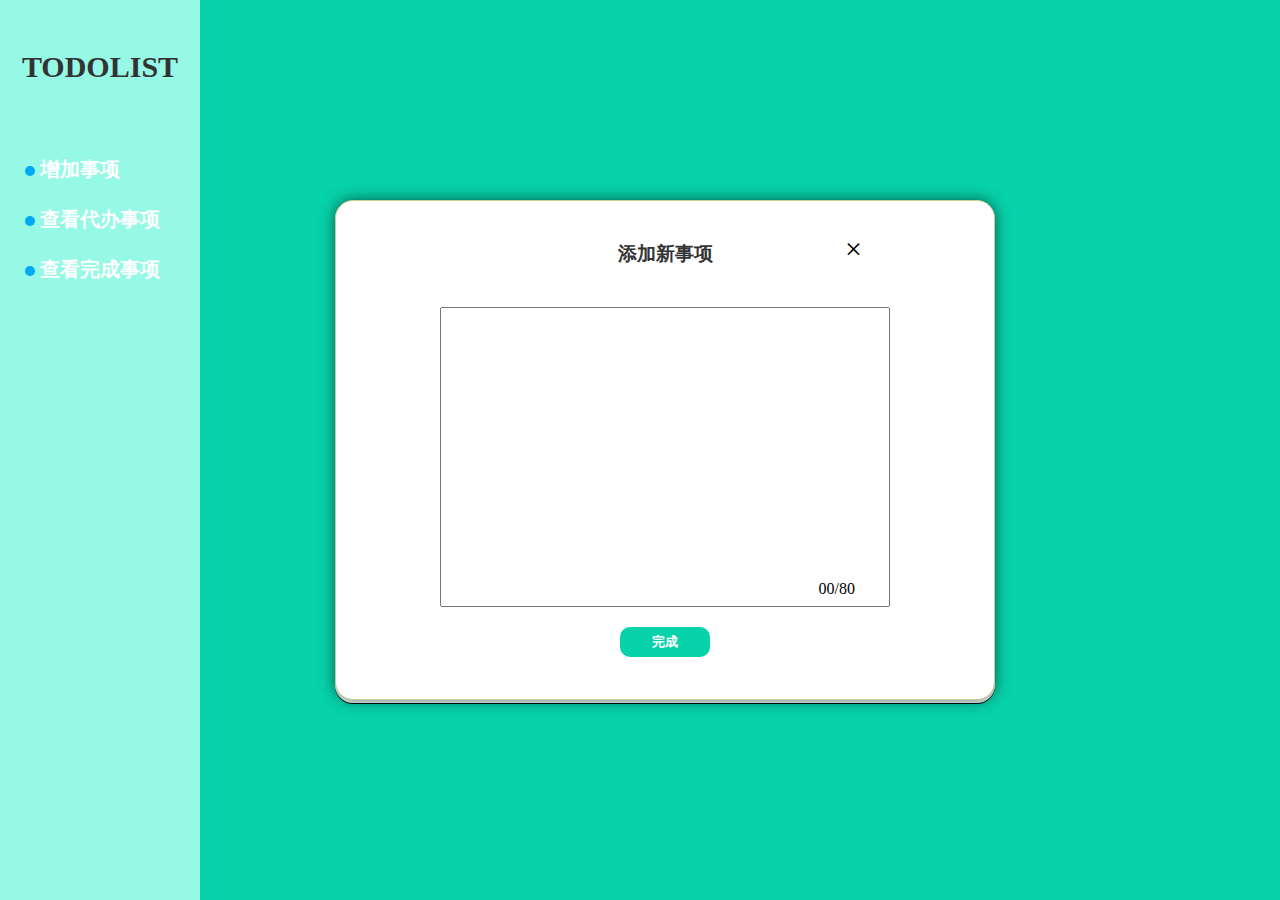
<file: todolist/index.html>
<!doctype html>
<html lang="en">
<head>
    <meta charset="UTF-8">
    <title>Document</title>
    <script src="js/jquery1.1.min.js"></script>
    <link rel="stylesheet" href="css/bianqian.css">
    <link rel="stylesheet" href="css/iconfont.css">
</head>
<body>
    <section class="leftbar">
        <h1>TODOLIST</h1>
        <ul id="shijian">
            <li>增加事项</li>
            <li>查看代办事项</li>
            <li>查看完成事项</li>
        </ul>
    </section>
<div class="main">
    <div class="container">
        <div class="add xuan">
            <h3>添加新事项</h3>
            <div class="add-text">
                <textarea rows="8" cols="40" id="text"></textarea>
                <div class="notice"><span>00</span>/80</div>
                <input type="button" value="完成" id="submit">
                <div class="guanbi">×</div>
            </div>
        </div>
        <div class="wait xuan">
            <h3>未完成事项</h3>
            <ul>

            </ul>
            <input type="button" value="移动到已完成" class="del">
        </div>
        <div class="done xuan">
            <h3>已完成事项</h3>
            <ul>

            </ul>
            <input type="button" value="删除" class="del">
        </div>
        <div class="xianshi">
            <span>×</span>
            <p></p>
            <ul>
                <li>创建时间：<time></time></li>
                <li><input type="button" value="查看完成"></li>
            </ul>
        </div>
    </div>
</div>
</body>
<script src="js/bianqian.js"></script>
</html>
</file>
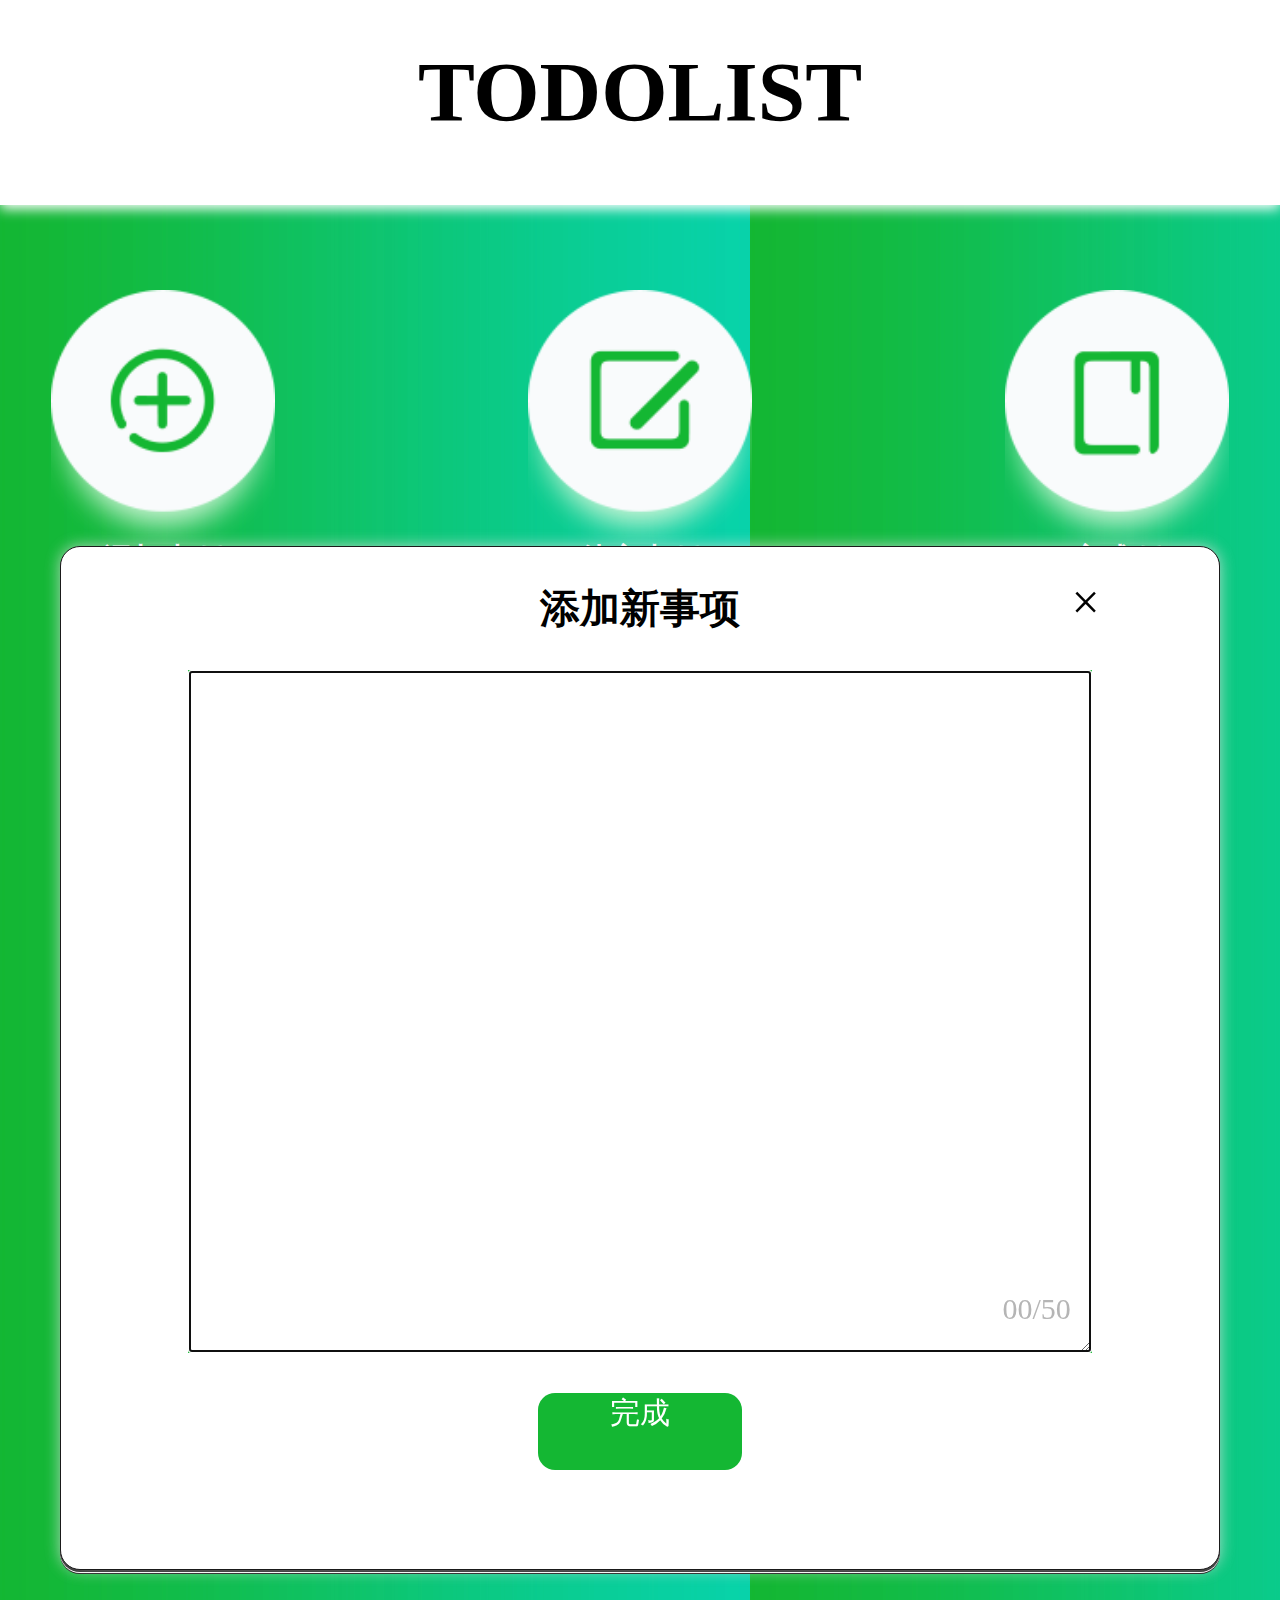
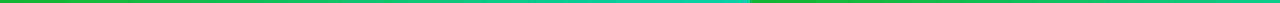
<file: todolistyidongduan/index.html>
<!doctype html>
<html lang="en">
<head>
    <meta charset="UTF-8">
    <meta name="viewport"
          content="width=device-width, user-scalable=no, initial-scale=1.0, maximum-scale=1.0, minimum-scale=1.0">
    <title>谢丽娜</title>
    <link rel="stylesheet" href="css/index.css">
    <link rel="stylesheet" href="css/iconfont.css">
    <script src="js/jquery1.1.min.js"></script>
    <script src="js/rem.js"></script>
</head>
<body>
    <header>
        <h1>TODOLIST</h1>
    </header>
    <main>
        <div class="xiangmu">
            <div class="img"><img src="imgs/3.png" alt=""></div>
            <p>添加事项</p>
        </div>
        <div class="xiangmu">
            <div class="img"><img src="imgs/1.png" alt=""></div>
            <p>待完事项</p>
        </div>
        <div class="xiangmu">
            <div class="img"><img src="imgs/2.png" alt=""></div>
            <p>完成项</p>
        </div>
    </main>
    <footer>
        <div class="container">
            <div class="add xuan">
                <h3>添加新事项</h3>
                <div class="add-text">
                    <textarea autofocus id="text"></textarea>
                    <div class="notice"><span>00</span>/50</div>
                    <div class="anniu" >完成</div>
                </div>
                <div class="close">×</div>
            </div>
            <div class="wait xuan">
                <h3>未完成事项</h3>
                <ul class="item">

                </ul>
                <div class="anniu1">移动到已完成</div>
            </div>
            <div class="done xuan">
                <h3>已完成事项</h3>
                <ul class="item">
                    <li>
                        <div class="top">
                            <input type="checkbox">
                            <p>111</p>
                        </div>
                        <div class="bottom">
                            <time>2017/09/26/13:50</time>
                            <i class='iconfont'>&#xe6b8;</i>
                        </div>
                    </li>
                </ul>
                <div class="anniu2" >删除</div>
            </div>
            <div class="chakan">
                <span>×</span>
                <p></p>
            </div>
        </div>
    </footer>
</body>
<script src="js/index.js"></script>
</html>
</file>
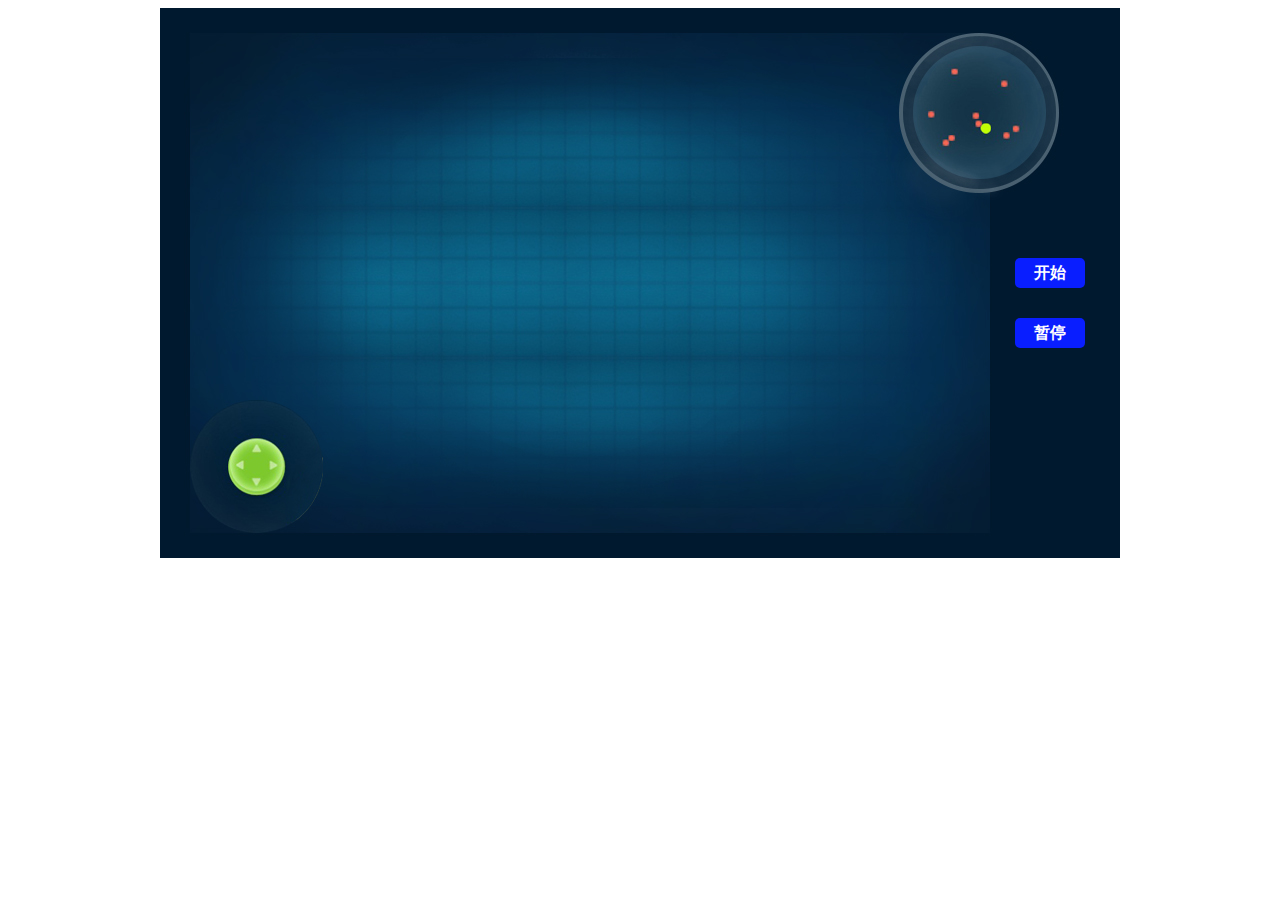
<file: tanchishe/snack.html>
<!doctype html>
<html lang="en">
<head>
    <meta charset="UTF-8">
    <meta name="viewport"
          content="width=device-width, user-scalable=no, initial-scale=1.0, maximum-scale=1.0, minimum-scale=1.0">
    <meta http-equiv="X-UA-Compatible" content="ie=edge">
    <title>Document</title>
    <style>
        .box{
            width: 960px;
            height: 550px;
            margin: 0 auto;
            position: relative;
        }
        .scene {
            position: absolute;
            left: 30px;
            top: 25px;
            width: 800px;
            height: 500px;
            margin:auto;
        }

        .block {
            width: 25px;
            height: 25px;
            box-sizing: border-box;
            float: left;
        }
        .snackbody {
            /*background: green;*/
            border-radius: 50%;
            background: url("img1/4.png");
        }

        .snackhead {
            border-radius: 50%;
            background: url("img1/2.png");
        }

        .food{
            border-radius: 50%;
            background: url("img1/3.png");
        }
        .btn,.btn1{
            position: absolute;
            right:35px;
            top: 250px;
            width: 70px;
            height: 30px;
            margin: auto;
            background-color: #091EFF;
            border-radius: 5px;
            text-align: center;
            line-height: 30px;
            cursor: pointer;
            color: #fff;
            font-weight: 600;
            transition: all 0.8s;
        }
        .btn:hover{
            transform: scale(1.2);
            color:yellow;
        }
        .btn1:hover{
            transform: scale(1.2);
            color: yellow;
        }
        .btn1{
            top: 310px;
        }
    </style>
</head>
<body>
<div class="box">
    <img src="img1/1.jpg" alt="">
    <div class="scene"></div>
    <div class="btn">开始</div>
    <div class="btn1">暂停</div>
</div>

</body>
<script src="jquery.js"></script>
<script>
    var falg=true;
    for (var i=0; i < 20; i++) {
        for (var j=0; j < 32; j++) {
            $("<div></div>").addClass("block").attr("id", j + "-" + i).appendTo(".scene");
        }
    }
    var snackArr=[{x: 0, y: 0}, {x: 1, y: 0}, {x: 2, y: 0}];
    var snackHead=snackArr[snackArr.length - 1];
    function drawSnack() {
        $(".snackbody").removeClass("snackbody");
        $(".snackhead").removeClass("snackhead");
        $.each(snackArr, function (index, value) {
            $("#" + value.x + "-" + value.y).addClass("snackbody");
        });
        $("#" + snackHead.x + "-" + snackHead.y).addClass("snackhead");
    }
//    drawSnack();
    var dir="r";
    function move() {
        switch (dir) {
            case "r":
                snackHead={x: snackHead.x + 1, y: snackHead.y};
                break;
            case "l":
                snackHead={x: snackHead.x - 1, y: snackHead.y};
                break;
            case "t":
                snackHead={x: snackHead.x, y: snackHead.y - 1};
                break;
            case "b":
                snackHead={x: snackHead.x, y: snackHead.y + 1};
                break;
        }
        snackArr.push(snackHead);
        var head=$("#"+snackHead.x+"-"+snackHead.y);
        if(head.hasClass("snackbody")||head.length===0){
            alert('游戏结束');
            location.reload();
        }
        if(head.hasClass("food")){
            head.removeClass("food");
            createFood();
        }else{
            snackArr.shift();
        }
        drawSnack();
    }

    if(!falg){
        var st=setInterval(move,500);
    }
    $(document).keydown(function (e) {
        switch (e.keyCode) {
            case 65:
            case 37:
                dir="l";
                break;
            case 87:
            case 38:
                dir="t";
                break;
            case 68:
            case 39:
                dir="r";
                break;
            case 83:
            case 40:
                dir="b";
                break;
        }
    });
    function createFood() {
        do {
            var rx=Math.floor(Math.random() * 32);
            var ry=Math.floor(Math.random() * 20);
        }while($("#"+rx+"-"+ry).hasClass("snackbody"));
        $("#"+rx+"-"+ry).addClass("food");
    }
//    createFood();
    var kaiguan=false;
    $(".btn").click(function(){
        if(falg){
            falg=false;
            drawSnack();
            createFood();
            st=setInterval(move,500);
            kaiguan=true;
        }
    })
    $(".btn1").click(function(){
        if(kaiguan){
            if($(this).html()==="暂停"){
                $(this).html("继续");
                clearInterval(st)
            }else{
                $(this).html("暂停");
                st=setInterval(move,500);
            }
        }
    })
</script>
</html>
</file>
<file: geren2/css/style.css>
/*--
Author: W3layouts
Author URL: http://w3layouts.com
License: Creative Commons Attribution 3.0 Unported
License URL: http://creativecommons.org/licenses/by/3.0/
--*/
html, body{
    font-family: 'Open Sans', sans-serif;
    font-size: 100%;
  	background: #FFf;
}
body a{
	transition:0.5s all;
	-webkit-transition:0.5s all;
	-moz-transition:0.5s all;
	-o-transition:0.5s all;
	-ms-transition:0.5s all;
}
body h1,h2,h3,h4,h5,h6{
	    font-family: 'Asap', sans-serif;
}
/*-- header --*/
#home {
    background: url(../images/header-bg.jpg) no-repeat center top;
    background-size: cover;
    -webkit-background-size: cover;
    -moz-background-size: cover;
    -o-background-size: cover;
    -ms-background-size: cover;
    min-height:650px;
	position: relative;
}
.top-header {
	padding: 2em 0;
}
.logo h1 {
    margin: 0;
    text-transform: uppercase;
    font-weight: bold;
     color:#fff;
}
.logo h1 a{
	text-decoration:none;
	 color:#fff;
}
.logo span {
    border: 7px solid #00a78e;
    padding: 0px 14px;
    font-size: 1.2em;
    color: #fff;
}
.logo{
	float:left;
}
.navigation-right{
	float:right;
}
.navigation-right ul li{
	display:inline-block;
}
.navigation-right ul li a{
	color:#fff;
    font-size:1em;
    text-decoration: none;
    padding: 10px 0;
	text-transform:uppercase;
    font-family: 'Open Sans', sans-serif;
}
.navigation-right ul li.active a{
	    color: #00a78e;
}
span.menu{
	display:none;
}
/*-- nav-hover --*/
.link-effect-3 a {
	padding: 10px 0;
	margin: 0 12px;
	color: #797878;
	text-shadow: none;
	position: relative;
    font-family: 'Open Sans', sans-serif;
}
.link-effect-3 a::before {
	position: absolute;
	top: 0;
	left: 0;
	overflow: hidden;
	padding: 10px 0;
	max-width: 0;
	border-bottom: 3px solid #00a78e;
    color: #00a78e;
	content: attr(data-hover);
    
	/*-webkit-transition: max-width 0.1s;*/
	/*-moz-transition: max-width 0.1s;*/
	/*transition: max-width   0.1s;*/
}
.link-effect-3 a:hover::before {

	max-width: 100%;
}
/*--banner-info--*/
.banner-info {
    background:rgba(23, 20, 20, 0.58);
    margin-top: 4em;
}
.header-left {
    padding: 3em;
}
.header-right {
    padding: 3em;
}
ul.address-text {
    padding: 0;
}
ul.address {
    padding: 0;
}
.header-left img {
    width: 100%;
     margin-top: 19px;
}
.header-right {
    padding-left: 3em;
}
.header-right h1 {
    font-size: 2.5em;
    color: #fff;
    margin: 0.5em 0 0;
    font-weight: bold;
}
.header-right h1 {
    font-size: 1.2em;
    color: #FFF;
    background: #00a78e;
    display: inline-block;
    padding: .5em 1.5em;
    position: relative;
    box-shadow: 0 8px 17px 0 rgba(0,0,0,0.2),0 6px 20px 0 rgba(0,0,0,0.19);
}
.header-right h1:before {
       width: 0;
    height: 0;
    position: absolute;
    content: '';
    bottom: -9px;
    left: 12px;
    border-style: solid;
    border-width: 14px 11px 0 12px;
    border-color: #00a78e transparent transparent transparent;
}
.service-head h4 {
    font-size: 1.2em;
    color: #FFF;
    background: #00a78e;
    display: inline-block;
    padding: .5em 1.5em;
    position: relative;
    box-shadow: 0 8px 17px 0 rgba(0,0,0,0.2),0 6px 20px 0 rgba(0,0,0,0.19);
}
.service-head h4:before {
    width: 0;
    height: 0;
    position: absolute;
    content: '';
    bottom: -9px;
    left: 12px;
    border-style: solid;
    border-width: 14px 11px 0 12px;
    border-color: #00a78e transparent transparent transparent;
	
}
.header-right h6 {
       font-size: 1em;
    color: #C7C7C7;
    margin-top: 0.8em;
    letter-spacing: 3px;
    text-transform: uppercase;
}
ul.address {
    margin-top: 2em;
    border-top: 1px solid #AFAFAF;
    padding-top: 0.5em;
}
ul.address li {
    display: block;
}
ul.address li ul.address-text li {
    display: inline-block;
    font-size: 1em;
    color: #fff;
    margin-top: 1em;
	font-weight: 400;
}
ul.address li ul.address-text li:nth-child(1){
	width: 20%;
}
ul.address li ul.address-text li a {
    color: #fff;
	text-decoration:none;
}
ul.address li ul.address-text li a:hover{
        color: #00a78e;
}
ul.address-text b {
    color:#fff;
}
/*--social-icons--*/
ul.social-icons{
	    display: block;
    padding: 0;
    background:#00a78e;
    padding:1.3em 0;
    text-align: center;
	margin:0;
}
.social-icons li {
    display: inline-block;
    margin-right: 1%;
}
.social-icons li a{  
    background: url(../images/social-icons2.png) no-repeat 3px 3px;
    display: block;
    height: 32px;
    width: 32px;
	margin-right: 1em;
	-webkit-transition: .5s all;
    transition: .5s all;
    -moz-transition: .5s all;
}
.social-icons li a:before {
	content: '';
    display: block;
    height: 32px;
    width: 32px;
       border: 2px solid #fff;
	-webkit-transform: rotate(45deg);
	transform: rotate(45deg);
	-moz-transform: rotate(45deg);
	-o-transform: rotate(45deg);
	-ms-transform: rotate(45deg); 
    box-shadow: 0 8px 17px 0 rgba(0,0,0,0.2),0 6px 20px 0 rgba(0,0,0,0.19);	
}
.social-icons li a.fb{
	background-position: 3px -30px;
}
.social-icons li a.in{
      background-position: 3px -62px;
}
.social-icons li a.dott {
background-position: 3px -94px;
}
.social-icons li a:hover::before {
    border-color: #00a78e;
	    box-shadow: 0 8px 17px 0 rgba(0,0,0,0.2),0 6px 20px 0 rgba(0,0,0,0.19);
}
/*-- wellcome-note --*/
.welcome-note{
	margin:3em 0;
}
.note{
	
}
.note h1{
	color:#FFF;
	font-size:2.5em;
	font-weight:400;
}
.note h1 span{
	font-weight:700;
}
/*-- /blogs --*/
.news-text {
    float: right;
    padding: 3.38em 2em;
    background: #f4f4f4;
}
.news-img {
    float: left;
    position: relative;
    padding: 0;
}
.news-text.two {
    float:left;
}
.news-img img,.news-img.two  img{
    width: 100%;
}
.news-img.two {
    float:right;
}
.news-text h3   {
    font-size: 1.4em;
    color: #333333;
    text-transform: uppercase;
        margin-bottom: 1em;
		font-weight:bold;
}
.news-text p {
    font-size: 0.9em;
    line-height: 1.9em;
    margin: 1em 0 2em 0;
    color: #777;
}
.news-text h3  a,ul.news li:hover  i{
	 color:#00a78e;
	 text-decoration:none;
}
ul.news li {
    display: inline-block;
       margin-right: 1em;
}
ul.news li i {
    margin-right: 4px;
}
ul.news li a{
    font-size: 0.9em;
    color: #777;
}
ul.news li i{
	color:#333;
}
a.read {
    padding: 0.5em 1.5em;
    font-size: 1em;
    color: #00a78e;
    border: 2px solid #00a78e;
    text-decoration: none;
    border-radius: 1.5em;
    -webkit-border-radius: 1.5em;
    -moz-border-radius: 1.5em;
    -o-border-radius: 1.5em;
    -ms-border-radius: 1.5em;
}
a.read:hover {
	background:#00a78e;
	color:#fff;
}
ul.news {
    padding: 0;
}
.news-grid {
    margin: 2em 0;
}
.news-grid:hover{
		transition:0.5s all;
	-webkit-transition:0.5s all;
	-moz-transition:0.5s all;
	-o-transition:0.5s all;
	-ms-transition:0.5s all;
   box-shadow: 0 8px 17px 0 rgba(0,0,0,0.2),0 6px 20px 0 rgba(0,0,0,0.19);
   -webkit-box-shadow: 0 8px 17px 0 rgba(0,0,0,0.2),0 6px 20px 0 rgba(0,0,0,0.19);
   -moz-box-shadow: 0 8px 17px 0 rgba(0,0,0,0.2),0 6px 20px 0 rgba(0,0,0,0.19);
   -o-box-shadow: 0 8px 17px 0 rgba(0,0,0,0.2),0 6px 20px 0 rgba(0,0,0,0.19);
}
.blog {
    padding:5em 0;
}
.about-inner p {
    color: #777;
    line-height: 1.8em;
    font-size:0.9em;
}
h4.tittle  {
    color: #00a78e;
    text-decoration: none;
    font-size: 1.4em;
    margin: 1em 0 0.5em 0;
    text-transform: uppercase;
    font-weight: bold;
}
.modal-dialog.about {
    width: 757px;
    margin:3.5em auto 0;
}
.modal-content.about {
    background-color: #fff;
    border-radius: 0px!important;
}
.modal-body {
    position: relative;
    padding: 20px;
    text-align: center;
}
/*-- about-us --*/
span.border {
    width: 18%;
    background: #8C8989;
    height: 1px;
    display: block;
    margin-top: 26px;
    position: relative;
    margin: 23px auto 0px;
}
 span.border:after {
       content: ' ';
    position: absolute;
    background: #00a78e;
    height: 7px;
    display: block;
    width: 73px;
    top: -4px;
    left: 103px;
}
span.border.one:after {
    content: ' ';
    position: absolute;
    background: #00a78e;
    height: 7px;
    display: block;
    width: 73px;
    top: -4px;
    left: 64px;
}
.about-left-grid h3{
	font-size:2.5em;
	color:#FFF;
}
.about-left-grid{
	width:70%;
	float:right;
    margin-right: 10em;
	min-height:433px;
}
.about-left-grid h2{
	color:#191919;
	font-size:2em;
}
.about-left-grid h2 span{
	font-weight:700;
}
.about-left-grid p{
    color: #666666;
    font-size:1em;
    line-height: 2em;
    margin-top: 1.5em;
} 
.about-left-grid ul{
	margin:3em 0 0 0;
	padding:0;
}
.about-left-grid ul li{
	display:inline-block;
}
.about-left-grid ul li:nth-child(1){
	margin-right: 0.2em;
}
.about-left {
      padding: 4.5em 0 4.7em 0;
    float: right;
    background: #f4f4f4;
}
.about-left-grid ul li a {
       padding: 0.6em 2em;
    font-size: 1.2em;
    color: #00a78e;
    border: 2px solid #00a78e;
    text-decoration: none;
    border-radius: 1.5em;
    -webkit-border-radius: 1.5em;
    -moz-border-radius: 1.5em;
    -o-border-radius: 1.5em;
    -ms-border-radius: 1.5em;
}
.about-left-grid ul li a:hover{
	background:#00a78e;
	color:#FFF;
	border-radius:1.5em;
	-webkit-border-radius:1.5em;
	-moz-border-radius:1.5em;
	-o-border-radius:1.5em;
	-ms-border-radius:1.5em;
}
.about-right{
	    float: left;
	padding:0;
	background:url(../images/header-bg.jpg) no-repeat 0px 0px;
	min-height:580px;
	background-size: cover;
   -o-background-size: cover;
   -webkit-background-size: cover;
   -moz-background-size: cover;
   -ms-background-size: cover;
}
/*-- services --*/
.service-head h3{
	color: #1b242f;
    font-size: 2em;
    font-weight:300;
     font-family: 'Open Sans', sans-serif;
    margin: 0;
    padding: 0 0 0.2em 0;
}
.service-head h3 span{
	font-weight:700;
 font-family: 'Asap', sans-serif;
}
.wthree_about_left,.wthree_about_right{
	padding:0;
}
.wthree_about_right{
	background:#f5f5f5;
	padding:3.27em 8em;
}
.wthree_about_right h3{
	text-align:left;
}
.wthree_about_right h3 span:before,.wthree_about_right h3 span:after{
	content: '';
    position: absolute;
    bottom: 0%;
}
.wthree_about_right h3 span:before{
	left:0%;
    width:30%;
	height: 1px;
	background: #212121;
}
.wthree_about_right h3 span:after{
	right:85.5%;
    width: 2%;
    background: #EE692D;
    height: 4px;
}
.wthree_about_right p{
	margin:2em 0 3em;
	color:#999;
	line-height:1.8em;
}
.wthree_about_right p i{
	display:block;
	margin:1em 0 0;
}
.wthree_about_right_grid_left{
	padding: 0;
}
.wthree_about_right_grid_left i{
	font-size: 1.7em;
	color:#00a78e;
	top:.8em;
}
.wthree_about_right_grid:hover .wthree_about_right_grid_left i{
	color:#fff;
}
.wthree_about_right_grid_right h4{
	text-transform: uppercase;
    font-size: 1.2em;
    color: #00a78e;
    font-weight: bold;
}
.wthree_about_right_grid_right p{
	    margin: 1em 0 0;
    color: #586371;
    line-height: 1.9em;
    font-size: 0.9em;
}
.wthree_about_right_grid_right {
    padding-right: 0;
}
.wthree_about_right_grid:nth-child(2) {
    margin-bottom: 2em;
}
/* Rectangle In */
.hvr-rectangle-in {
  display: inline-block;
  vertical-align: middle;
  -webkit-transform: translateZ(0);
  transform: translateZ(0);
  box-shadow: 0 0 1px rgba(0, 0, 0, 0);
  -webkit-backface-visibility: hidden;
  backface-visibility: hidden;
  -moz-osx-font-smoothing: grayscale;
  position: relative;
  background:#00a78e;
  -webkit-transition-property: color;
  transition-property: color;
  -webkit-transition-duration: 0.3s;
  transition-duration: 0.3s;
  width: 70px;
    height: 70px;
    text-align: center;
	    border-radius: 50%;
}
.hvr-rectangle-in:before {
  content: "";
  position: absolute;
  z-index: -1;
  top: 0;
  left: 0;
  right: 0;
  bottom: 0;
  background:#F5F5F5;
  -webkit-transform: scale(1);
  transform: scale(1);
  -webkit-transition-property: transform;
  transition-property: transform;
  -webkit-transition-duration: 0.3s;
  transition-duration: 0.3s;
  -webkit-transition-timing-function: ease-out;
  transition-timing-function: ease-out;
      border-radius: 50%;
}
.hvr-rectangle-in:hover, .hvr-rectangle-in:focus, .hvr-rectangle-in:active {
  color: white;
}
.hvr-rectangle-in:hover:before, .hvr-rectangle-in:focus:before, .hvr-rectangle-in:active:before,.wthree_about_right_grid:hover .hvr-rectangle-in:before,.agileits_services_grid:hover .hvr-rectangle-in:before{
  -webkit-transform: scale(0);
  transform: scale(0);
}
.wthree_about_right_grids {
     margin-top: 4em;
}
#services {
    padding: 5em 0;
    background: #1b242f;
}
.service-head.one h3{
	color:#fff;
}
/*-- clients --*/

#work {
    padding: 5em 0;
}
.timeline {
  list-style: none;
      padding: 10px 0 10px;
  position: relative;
}
.timeline:before {
      top: 0;
    bottom: 0;
    position: absolute;
    content: " ";
    width: 1px;
    background-color: #ccc;
       left: -9px;
    margin-right: -1.5px;
}

.timeline > li {
  margin-bottom:10px;
  position: relative;
}

.timeline > li:before,
.timeline > li:after {
  content: " ";
  display: table;
}

.timeline > li:after {
  clear: both;
}

.timeline > li > .timeline-panel {
  width: calc( 100% - 75px );
    float: right;
    border: 1px solid #d4d4d4;
     padding: 15px 15px;
    position: relative;
  -webkit-box-shadow: 0 1px 6px rgba(0, 0, 0, 0.175);
  box-shadow: 0 1px 6px rgba(0, 0, 0, 0.175);
      background: #fff;
	  border-bottom: 5px solid #00a78e;
}
h4.timeline-title a {
    margin: 0;
    padding: 5px 0;
    color:#333;
}
h4.timeline-title a:hover {
    color: #00C6D7;
}
.timeline-body p {
    font-size: 0.9em;
    margin: 0;
    padding: 0;
    color: #777;
    line-height: 1.9em;
}
.timeline > li > .timeline-panel:before {
  position: absolute;
  top: 18px;
  left: -15px;
  display: inline-block;
  border-top: 15px solid transparent;
  border-right: 15px solid #ccc;
  border-left: 0 solid #ccc;
  border-bottom: 15px solid transparent;
  content: " ";
}

.timeline > li > .timeline-panel:after {
  position: absolute;
  top:19px;
  left: -14px;
  display: inline-block;
  border-top: 14px solid transparent;
  border-right: 14px solid #fff;
  border-left: 0 solid #fff;
  border-bottom: 14px solid transparent;
  content: " ";
}

.timeline > li > .timeline-badge {
  color: #fff;
  width: 50px;
  height: 50px;
  line-height: 50px;
  font-size: 1.4em;
  text-align: center;
  position: absolute;
  top: 16px;
  left: -33px;
  margin-right: -25px;
  background-color: #999999;
  z-index: 100;
  border-top-right-radius: 50%;
  border-top-left-radius: 50%;
  border-bottom-right-radius: 50%;
  border-bottom-left-radius: 50%;
}

.timeline-badge.primary {
  background-color: #eb5424 !important;
}

.timeline-badge.success {
  background-color: #237f52 !important;
}

.timeline-badge.warning {
  background-color: #f0ad4e !important;
}

.timeline-badge.danger {
  background-color: #bb1e10 !important;
}
.timeline-badge.pass {
  background-color: #fdbd10 !important;
}
.timeline-badge.info {
  background-color: #44c7f4 !important;
}
h4.timeline-title {
       color: #1b242f;
    font-size: 1.2em;
        font-weight: 600;
}
ul.year {
    text-align: right;
	    margin-left: 13em;
}
ul.year li {
     list-style: none;
    margin-top:30px;
    font-size: 1em;
    color: #fff;
    text-align: center;
    background: #1b242f;
    padding: 11px 0;
    width:60%;
    display: block;
}
ul.year li:nth-child(2){
	    margin-top: 119px;
}
ul.year li:nth-child(3){
	    margin-top: 129px;
}
ul.year li:nth-child(4){
	    margin-top: 116px;
}
ul.year li:nth-child(5){
	    margin-top: 112px;
}
.timeline-badge.success i {
    font-size: 0.9em;
}
.time-main {
    margin-top: 3em;
}
/*--//work--*/
/*-- portfolio --*/
.portfolio-head h2{
	color: #202020;
	font-size: 1.8em;
	font-family: 'Asap', sans-serif;
	margin:0;
	padding:0;
}
.portfolio-head h2 span{
	font-weight:700;
	color:#2ec06c;
}
.portfolio-head p:nth-child(2){
	font-size:1.1em;
	line-height:1.8em;
	color:#666666;
	width:80%;
	margin:1em auto 0 auto;
}
.portfolio-grid{
	margin-bottom:1.8em;
}
.portfolio-grid-pic{
	position:relative;
}
.portfolio-grid-pic img{
	width:100%;
}
.portfolio-grid-pic-caption{
	position:absolute;
	background:rgba(70, 194, 122, 0.82);
	top:0px;
	bottom:0;
	text-align:center;
	width:100%;
	display:none;
}
.portfolio-grid-pic-caption a{
	color:#FFF;
	text-align:center;
	border:1px solid #FFF;
	font-size:1em;
	padding:0.7em 1.8em;
	display:inline-block;
	text-decoration:none;
	border-radius: 0.3em;
	-webkit-border-radius: 0.3em;
	-moz-border-radius: 0.3em;
	-o-border-radius: 0.3em;
	-ms-border-radius: 0.3em;
	margin-top:8em;
	font-family: 'Asap', sans-serif;
}
.portfolio-grid-pic-caption a:hover{
	border-color:#202020;
	color:#202020;
}
.portfolio-grid:hover div.portfolio-grid-pic-caption{
	display:block;
}
.portfolio-grid-info h5{
	color: #202020;
	font-size: 1.4em;
	font-family: 'Asap', sans-serif;
	padding: 0.875em 0;
	margin: 0;
}
.portfolio-grid-info{
	background:#eeeeee;
	border-bottom-left-radius: 0.8em;
	border-bottom-right-radius: 0.8em;
}
.portfolio-grids{
	margin-top:3em;
}
.portfolio{
	padding:3.5em 0;
}
/*-- feedback --*/
.feedback{
	background: url(../images/feedback-bg.jpg) no-repeat 0px 0px;
	background-size: cover;
	min-height: 300px;
	padding: 6em 0 0 0;
}
.feedback-grid p{
	color: #FFf;
	font-size: 1.2em;
	line-height: 1.5em;
	width: 90%;
	margin: 0 auto;
}
.feedback-grid h4{
	color:#2ec06c;
	font-weight:700;
	font-family: 'Asap', sans-serif;
	font-size:1.3em;
	margin:1em 0 0 0;
}
.feedback-grid h4 span{
	color:#FFF;
	font-weight:400;
	font-size:0.7em;
	font-style:italic;
}
/*-- /portfolio --*/
.sap_tabs{
	clear:both;
	padding: 0em 0 0em;
}
.resp-tabs-list {
	text-align:center;
    list-style: none;
    margin: 3em 0 4em 0;
    padding: 0;
}
.resp-tab-item{
       margin: 0 3px;
    padding: 10px 20px;
    text-decoration: none;
    color: #343A4E;
    cursor: pointer;
    font-size: 18px;
    text-transform: uppercase;
    border: 2px solid #00a78e;
    display: inline-block;
    text-align: center;
    list-style: none;
    outline: none;
    -webkit-transition: all 0.3s ease-out;
    -moz-transition: all 0.3s ease-out;
    -ms-transition: all 0.3s ease-out;
    -o-transition: all 0.3s ease-out;
    transition: all 0.3s ease-out;
    text-transform: Capitalize;
    font-weight: 600;
}
.resp-tab-active,.resp-tab-item:hover{
	color: #fff;
       border: 2px solid #00a78e;
    background:#00a78e;
}
.resp-tabs-container {
	padding: 0px;
	clear: left;	
}
h2.resp-accordion {
	cursor: pointer;
	padding: 5px;
	display: none;
}
.resp-tab-content {
	display: none;
}
.resp-content-active, .resp-accordion-active {
   display: block;
}

.modal-header {
    border: none;
}
button.close{
	outline:none;
}
.modal-dialog {
    width: 600px;
    margin: 13em auto 0;
}
.port-modal{
	background:none;
	box-shadow:none;
	border:none;
	outline:none;
}
div#portfolioModal1,div#portfolioModal2,div#portfolioModal3,div#portfolioModal4,div#portfolioModal5,div#portfolioModal6,div#portfolioModal7,div#portfolioModal8,div#portfolioModal9,div#portfolioModal10 {
   
   background: rgba(0, 0, 0, 0.55);
}
.team-gd img {
    width: 100%;
	border-bottom: 9px solid rgba(0, 0, 0, 0.81);
}
/*-- portfolio --*/

#portfolio .portfolio-item {
    right: 0;
    margin: 0 0 15px;
}
#portfolio .portfolio-item .portfolio-link {
    display: block;
    position: relative;
    margin: 0 auto;
    max-width: 400px;
}
#portfolio .portfolio-item .portfolio-link .caption {
    position: absolute;
    width: 100%;
    height: 100%;
    opacity: 0;
    background: rgba(24,188,156,.9);
    -webkit-transition: all ease .5s;
    -moz-transition: all ease .5s;
    transition: all ease .5s;
}
#portfolio .portfolio-item .portfolio-link .caption:hover {
    opacity: 1;
}
#portfolio .portfolio-item .portfolio-link .caption .caption-content {
    position: absolute;
    top: 50%;
    width: 100%;
    height: 20px;
    margin-top: -12px;
    text-align: center;
    font-size: 20px;
    color: #fff;
}
#portfolio .portfolio-item .portfolio-link .caption .caption-content i {
    margin-top: -12px;
	font-size: 35px;
}
#portfolio * {
    z-index: 2;
}
@media(min-width:767px) {
    #portfolio .portfolio-item {
    margin: 0 0 30px;
    }
}

.portfolio-modal .modal-content h3 {
    margin: 0 0 44px 0px;
    font-size: 2em;
    color: #fff;
}
.portfolio-modal .modal-content img {
    margin: 0 auto;
}
.portfolio-modal .modal-content p {
	font-size: 14px;
    padding: 2em 0;
    line-height: 1.8em;
    color: #fff;
}
.portfolio-modal .close-modal {
    position: absolute;
    top: 25px;
    right: 25px;
   width: 45px;
    height: 45px
    background-color: transparent;
    cursor: pointer;
    z-index: 1;
}
.portfolio-modal .close-modal:hover {
    opacity: .7;
}
.col-lg-offset-2 {
    margin-left: 0;
	margin:30px auto 0;
	float:none;
}
.portfolio-modal .close-modal .lr {
    z-index: 1051;
    width: 1px;
    height:45px;
    margin-left: 35px;
    background-color: #fff;
    -webkit-transform: rotate(45deg);
    -ms-transform: rotate(45deg);
    transform: rotate(45deg);
}
.portfolio-modal .close-modal .lr .rl {
    z-index: 1052;
    width: 1px;
    height:45px;
    background-color: #fff;
    -webkit-transform: rotate(90deg);
    -ms-transform: rotate(90deg);
    transform: rotate(90deg);
}
.team-gd {
    padding: 0;
	position:relative;
}
.bottom-top {
    margin: 0 auto;
    text-align: center;
}

#port {
    padding:5em 0 0 0;
	    background: #f4f4f4;
}
/*-- //portfolio --*/
/*-- contact --*/
.mail_us{
    margin-bottom: 50px;
    margin-top: 50px;
}
.contact-grid1-left {
    width: 100%;
}
.contact-grid1-left1 {
    padding: 2em;
    border-bottom: 1px ridge rgb(214, 212, 212);
    background:#fff;
    text-align: center;
}
.contact-grid1-left1 span {
    font-size: 1.5em;
      color: #00a78e;
}
.contact-grid1-left1 ul{
	padding:0;
}
.contact-grid1-left1 ul li {
    list-style-type: none;
    margin-bottom: 1em;
    font-size: 14px;
    color: #999;
}
.contact-grid1-left1 a:hover {
    color: #999;
}
.contact-grid1-left1 a {
      font-size: 14px;
    color: #00a78e;
    text-decoration: none;
}
ul.social-icons.two {
    display: block;
    padding: 0;
    margin: 2em 0;
    background: none;
}
.navbar-default .navbar-nav > li > a.active {
    color: #F2593A !important;
}
.mail_left img{
	width:100%;
}
.mail_right input[type="text"], .mail_right input[type="email"], .mail_right textarea {
       background: none;
    width: 100%;
    color: #777;
    padding: 19px 10px;
    margin-bottom: 24px;
    outline: none;
    border: 2px solid #00a78e;
}
.mail_right textarea {
	height:200px; 
	resize:none;	
}
.mail_right input[type="submit"] {
        border: none;
    outline: none;
    color: #fff;
    background: #212322;
    font-size: 16px;
    padding: 13px 40px;
}
.mail_right input[type="submit"]:hover{
 background: #00a78e;
	    transition: 0.5s all ease;
    -webkit-transition: 0.5s all ease;
    -moz-transition: 0.5s all ease;
    -o-transition: 0.5s all ease;
    -ms-transition: 0.5s all ease;
	color:#fff;
}
.contact iframe{
	width:100%;
	height:400px;
	outline:none;
}
.mail_right {
    background: #FDFFFE;
    padding: 2em;
}
span.border.two {
    width: 18%;
    background: #fff;
    height: 1px;
    display: block;
    margin-top: 26px;
    position: relative;
    margin: 23px auto 0px;
}
span.border.two:after {
    content: ' ';
    position: absolute;
    background: #00a78e;
    height: 7px;
    display: block;
    width: 73px;
    top: -4px;
    left:65px;
}
/*-- footer --*/
.footer {
    background: url(../images/contact.jpeg) no-repeat center top;
    background-size: cover;
    -webkit-background-size: cover;
    -moz-background-size: cover;
    -o-background-size: cover;
    -ms-background-size: cover;
    min-height: 650px;
    padding:5em 0 0em 0;
}
.footer_top ul li{
	font-size:22px;
	line-height:2em;
	list-style-type:none;
	text-transform:uppercase;
	display:inline-block;
	margin:0 20px;	
}
.footer_top ul {
    margin: 45px 0 45px;
	border-bottom:1px solid #fff;
    padding-bottom: 30px;
}
.footer_top ul li a{
	color:#B3B3B3;
	text-decoration:none;
	
}
/*-- //footer --*/
.copy_right p {
      color: #fff;
    font-size: 0.9em;
    line-height: 1.9em;
    margin: 1em 0;
}
.copy_right p a{
    color: #00a78e;
	text-decoration:none;
}
/*-- //contact --*/
#toTop {
	display: none;
	text-decoration: none;
	position: fixed;
	bottom: 14px;
	right: 3%;
	overflow: hidden;
	width: 32px;
	height: 32px;
	border: none;
	text-indent: 100%;
	background: url("../images/movetop.png") no-repeat 0px 0px;
}
#toTopHover {
	width: 32px;
	height: 32px;
	display: block;
	overflow: hidden;
	float: right;
	opacity: 0;
	-moz-opacity: 0;
	filter: alpha(opacity=0);
}
/*-- responsive-design --*/
@media(max-width:1366px){
	.about-left-grid {
		width: 70%;
		float: right;
		margin-right: 5em;
		min-height: 433px;
	}
	#work,.blog{
		padding:4em 0;
	}
	.footer {
		min-height: 650px;
		padding: 4em 0 0em 0;
	}
	#port {
      padding:4em 0 0 0;
	}
	.thumb .team_pos {
		bottom: -83px;
		left: 0;
		margin-top: -17px;
		padding: 6px 0;
	}
	
}
@media(max-width:1280px){
	
	.thumb .team_pos {
		bottom: -83px;
		left: 0;
		margin-top: -28px;
		padding: 6px 0;
	}
	.service-head h3 {
       font-size: 1.8em;
	}
	.about-left {
        padding: 5.5em 0 3.5em 0;
	}
	.about-left-grid p {
		font-size:0.9em;
		line-height: 2em;
		margin-top: 0.5em;
	}
}
@media(max-width:1024px){
	.about-left {
        padding:4em 0 3.5em 0;
	}
	.about-left-grid {
		width: 70%;
		float: right;
		margin-right:5em;
		min-height: 459px;
	}
	.news-text {
		float: right;
		padding: 0.7em 2em 2em 2em;
	}
	#work,.blog,#services {
		padding: 3em 0;
	}
	#port {
		padding: 3em 0 0 0;
	}
	.footer {
		min-height: 587px;
		padding: 3em 0 0em 0;
	}
	ul.year li:nth-child(2) {
		margin-top: 157px;
	}
	ul.year li:nth-child(3) {
		margin-top: 145px;
	}
	ul.year li:nth-child(4) {
		margin-top: 149px;
	}
	ul.year li:nth-child(5) {
		margin-top: 147px;
	}
	.thumb .team_pos {
		bottom: -83px;
		left: 0;
		margin-top: -50px;
		padding: 6px 0;
	}
}
@media(max-width:991px){
	.navigation-right ul li a {
       font-size: 0.9em;
	}
	.link-effect-3 a {
		padding: 10px 0;
		margin: 6px 4px;
	}
	.header-left {
		padding: 2em 2em 0em 0;
		float: right;
		width: 49%;
	}
	.header-right {
		padding-left: 3em;
		float: left;
		width: 50%;
		padding: 2em;
	}
	.banner-info {
		background: rgba(47, 44, 44, 0.58);
		margin-top:3em;
	}
	ul.address li ul.address-text li {
		display: inline-block;
		font-size: 0.9em;
		margin-top: 1em;
	}
	ul.address li ul.address-text li:nth-child(1) {
		width: 26%;
	}
	.about-right {
    float: none;
    min-height: 517px;
	}
	.about-left {
		padding: 3em 0 3em 0;
		float: none;
		background: #f4f4f4;
	}
	.about-left-grid {
		width:80%;
		float: none;
		margin-right: 0;
		min-height: 306px;
		margin-left: 7em;
	}
	#home {
	   min-height: 563px;  
	}
	span.border {
      width: 29%;
	}
	span.border.two {
		width: 27%;
	}
	ul.year {
		text-align: center;
		margin-left: 0;
		margin: 0 auto 2em 0;
		padding:0;
	}
	ul.year li {
		margin-top:10px;
		font-size: 1em;
		padding: 11px 0;
		width: 29%;
		display: block;
		margin: 0 auto;
		    margin-bottom: 1em;
	}
	ul.year li:nth-child(2){
		margin-top: 0px!important;
	}
	ul.year li:nth-child(3){
		margin-top: 0px!important;
	}
	ul.year li:nth-child(4){
		margin-top: 0px!important;
	}
	ul.year li:nth-child(5){
		margin-top: 0px!important;
		    margin-bottom: 0em;
	}
	.timeline > li > .timeline-badge {
		color: #fff;
		width: 50px;
		height: 50px;
		line-height: 50px;
		font-size: 1.4em;
		position: absolute;
		top: 16px;
		left: -3px;
	}
	.timeline:before {
		top: 0;
		bottom: 0;
		position: absolute;
		content: " ";
		width: 1px;
		background-color: #ccc;
		left: 20px;
		margin-right: -1.5px;
	}
	.team-gd {
		padding: 0;
		width: 33%;
		float: left;
	}
	.thumb:hover ul li {
		margin: 113px 0px 0;
	}
	.news-img,.news-img.two {
		float: none;
		position: relative;
		padding: 0;
	}
	.mail_right {
		padding: 2em;
		margin-top: 1em;
	}
	.about-left-grid ul li a {
		padding: 0.6em 2em;
		font-size: 1em;
	}
}
@media(max-width:800px){
	.thumb:hover ul li {
		margin: 113px 0px 0;
	}
	.about-left-grid {
		width: 80%;
		float: none;
		margin-right: 0;
		min-height: 367px;
		margin-left: 7em;
	}
	.resp-tab-item {
		margin: 0 3px;
		padding: 6px 17px;
		font-size: 16px;
	}
	.resp-tabs-list {
		margin: 2em 0 2em 0;
		padding: 0;
	}
	span.border:after {
		height: 7px;
		width: 73px;
		top: -4px;
		left: 74px;
	}
}
@media(max-width:768px){
	.about-right {
		float: none;
		min-height: 424px;
	}
	.about-left-grid {
		width: 80%;
		float: none;
		margin-right: 0;
		min-height: 367px;
		margin-left: 7em;
	}
}
@media(max-width:640px){
	.mail_right input[type="text"], .mail_right input[type="email"], .mail_right textarea {
		background: none;
		width: 100%;
		color: #777;
		padding: 10px 10px;
		margin-bottom: 12px;
		outline: none;
		border: 2px solid #00a78e;
		font-size: 0.9em;
	}
	.mail_right textarea {
		height: 100px;
		resize: none;
	}
	.mail_right input[type="submit"] {
		font-size: 15px;
		padding: 11px 40px;
	}
	.contact-grid1-left1 {
      padding: 1em;
	}
	.mail_left {
		padding: 0;
	}
	.mail_us {
		margin-bottom:12px;
		margin-top: 27px;
	}
	.news-text h3 {
		font-size: 1.1em;
		margin-bottom: 0.5em;
		line-height: 1.45em;
	}
	.news-grid:nth-child(3) {
		margin: 0;
	}
	.team-gd {
		padding: 0;
		width: 50%;
		float: left;
	}
	.wthree_about_right_grids {
		margin-top:2em;
	}
	span.menu {
		display: block;
		cursor: pointer;
		width: 100%;
		position: relative;
		text-align: center;
		margin: 0px;
	}
	.navigation-right ul {
		position: absolute;
		left: 2%;
		width: 96%;
		z-index: 999;
		text-align: center;
		padding: 0px;
		margin: 13px 0px 0px;
	}
	.navigation-right ul.nav1 li {
		display: inline-block;
		width: 100%;
		margin: 0px;
		padding: 10px 0em;
	}
	ul.nav1 {
		display: none;
		margin-top: 2em;
		    background: rgba(27, 26, 26, 0.98);
	}
	.navigation-right {
		margin: 0.7em 0 0;
	}
	.navigation-right ul li a {
		display: inline-block;
	}
	.navigation-right ul.nav1 li {
		padding: 0px 0;
	}
	.navigation-right ul.nav1 li:nth-child(7){
		padding-bottom:10px;
	}
	.about-left-grid {
		width: 80%;
		float: none;
		margin-right: 0;
		min-height: 390px;
		margin-left: 7em;
	}
	span.border:after {
		height: 7px;
		width: 73px;
		top: -4px;
		left: 53px;
	}
	span.border.one:after {
		content: ' ';
		position: absolute;
		background: #00a78e;
		height: 7px;
		display: block;
		width: 73px;
		top: -4px;
		left: 46px;
	}
	span.border.two:after {
		content: ' ';
		position: absolute;
		background: #00a78e;
		height: 7px;
		display: block;
		width: 73px;
		top: -4px;
		left: 43px;
	}
	.modal-dialog.about {
		width: 611px;
		margin: 2em auto 0;
	}
	.about-inner img{
		width:100%;
	}
	.banner-info {
		margin-top: 2em;
	}
	.wthree_about_right_grid:nth-child(2) {
		margin-bottom: 1em;
	}
}
@media(max-width:600px){
	.modal-dialog.about {
		width: 518px;
		margin: 2em auto 0;
	}
	.portfolio-grids {
		margin-top: 1.5em;
	}
	.about-left-grid {
		width: 80%;
		float: none;
		margin-right: 0;
		min-height: 418px;
		margin-left: 7em;
	}
}
@media(max-width:480px){
	.wthree_about_right_grids {
		margin-top:1.5em;
	}
	h4.timeline-title {
      font-size: 1em;
	}
	#work, .blog, #services {
		padding: 2em 0;
	}
	.service-head h3 {
		font-size: 1.3em;
	}
	.service-head h4 {
		font-size: 0.9em;
		padding: .5em 1.2em
	}
	span.border {
		    width: 40%;
		background: #8C8989;
		height: 1px;
		display: block;
		margin: 11px auto 0px;
	}
	span.border.two {
		width: 39%;
	}
	.time-main {
		margin-top: 1.5em;
	}
	.mail_right {
		padding: 1em;
		margin-top: 1em;
	}
	.resp-tab-item {
		margin: 0 0 5px 0px;
		padding: 6px 11px;
		font-size: 14px;
	}
	.thumb .team_pos {
		bottom: -83px;
		left: 0;
		margin-top: -79px;
		padding: 6px 0;
	}
	ul.news li {
		display: inline-block;
		margin-right: 0.5em;
	}
	.about-right {
		float: none;
		min-height: 334px;
	}
	.about-left-grid ul {
		margin: 1.5em 0 0 0;
		padding: 0;
	}
	.about-left-grid {
		width: 93%;
		float: none;
		margin-right: 0;
		min-height: 390px;
		margin-left: 2em;
	}
	.about-left-grid ul li a {
		padding: 0.6em 2em;
		font-size: 0.9em;
	}
	.modal-dialog.about {
		width: 442px;
		margin: 2em auto 0;
	}
	.header-right {
	    padding-left:0em;
		float: left;
		width: 100%;
		padding: 1em 1em 0em 1em;
	}
	.header-right h1 {
		font-size: 1em;
		padding: .4em 1em;
	}
	.header-left {
		padding: 0em 1em 1em 1em;
		float: right;
		width: 100%;
	}
	.header-left img {
		width: 100%;
		margin-top: 3px;
	}
	.logo h1 {
		margin: 0;
		font-size: 1.8em;
	}
	.logo span {
		border: 7px solid #00a78e;
		padding: 0px 10px;
		font-size: 1.2em;
	}
	.top-header {
		padding: 1.5em 0 0 0;
	}
	.navigation-right {
		margin: 0em 0 0;
	}
	ul.year li {
		margin-top: 10px;
		font-size: 1em;
		padding: 11px 0;
		width: 100%;
		display: block;
		margin: 0 auto;
		margin-bottom: 1em;
	}
	.resp-tabs-list {
		margin: 0em 0 1em 0;
		padding: 0;
	}
}
@media(max-width:414px){
	span.menu img {
		width: 91%;
		margin-top: 8px;
	}
	.thumb:hover ul li {
		margin: 99px 0px 0;
	}
	ul.social-icons.two {
		display: block;
		padding: 0;
		margin: 1em 0;
		background: none;
	}
	.wthree_about_right_grid {
		text-align: center;
		width: 100%;
	}
	.wthree_about_right_grid_left {
		padding: 0;
		float: none;
		text-align: center;
		    width: 100%;
	}
	.wthree_about_right_grid_right {
		padding-right: 0;
		float: none;
		width: 100%;
		margin-bottom: 1em;
		    padding: 0;
	}
   .about-right {
		float: none;
		min-height: 255px;
	}
	.about-left {
		padding: 1em 0 1em 0;
	}
	span.border,	span.border.one {
      width: 44%;
	}
	span.border.two {
		width: 42%;
	}
	.about-left-grid {
		width: 93%;
		float: none;
		margin-right: 0;
		min-height: 454px;
		margin-left: 2em;
	}
	.about-right {
		float: none;
		min-height: 234px;
	}
	#port {
		padding: 1.5em 0 0 0;
	}
	ul.news li {
		display: inline-block;
		margin-right: 0em;
	    margin-bottom:10px;
	}
	ul.news li:nth-child(4) {
		margin-bottom:0;
	}
	.about-left-grid h2 {
		font-size: 1.5em;
	}
	.modal-dialog.about {
		width: 354px;
		margin: 2em auto 0;
	}
}
@media(max-width:384px){
	ul.year li {
		margin-top: 10px;
		font-size: 1em;
		padding: 11px 0;
		width: 100%;
		display: block;
		margin: 0 auto;
		margin-bottom: 0.5em;
	}
	a.read {
       padding: 0.5em 1.5em;
       font-size: 0.9em;
	}
	.service-head h3 {
		font-size: 1.4em;
	}
	.mail_right input[type="text"], .mail_right input[type="email"], .mail_right textarea {
		background: none;
		padding: 7px 10px;
		margin-bottom: 6px;
	}
	.team-gd {
		padding: 0;
		width: 100%;
		float: left;
	}
	.thumb .team_pos {
		bottom: -83px;
		left: 0;
		margin-top: -35px;
		padding: 6px 0;
	}
	.logo h1 {
		font-size: 1.9em;
	}
	.thumb:hover ul li {
		margin: 123px 0px 0;
	}
	.news-text h3 {
      font-size: 1.1em;
	}
	span.border, span.border.one {
		width: 49%;
	}
	 span.border.two {
		     width: 49%;
	 }
	 .about-left-grid {
		width: 97%;
		float: none;
		margin-right: 0;
		min-height: 454px;
		margin-left: 1em;
	}
	.portfolio-grids {
		margin-top: 1.2em;
	}
	.portfolio-modal .modal-content h3 {
		margin: 0 0 14px 0px;
		font-size: 1.5em;
	}
}
@media(max-width:375px){
	.banner-info {
		margin-top: 1.2em;
	}
	.about-left-grid {
		width: 97%;
		float: none;
		margin-right: 0;
		min-height: 473px;
		margin-left: 1em;
	}
	.about-left-grid ul li a {
		padding: 0.4em 1em;
		font-size: 0.9em;
	}
	.logo h1 {
		font-size: 1.7em;
	}
	span.menu img {
		width:85%;
		margin-top: 8px;
	}
	.news-text {
		float: right;
		padding: 0.5em 1em 1.5em 1em;
	}
}
@media(max-width:320px){
	.resp-tab-item {
		margin: 0 0px 4px 0;
		padding: 6px 9px;
		font-size: 13px;
	}
	.about-left-grid {
		width: 94%;
		float: none;
		margin-right: 0;
		min-height: 544px;
		margin-left: 1em;
	}
	ul.address {
		margin-top: 1em;
	}
	.header-right {
		padding-left: 0em;
		float: left;
		width: 100%;
		padding: 0.5em 0.5em 0em 0.5em;
	}
	ul.address-text b {
		font-size: 0.9em;
	}
	.logo h1 {
		font-size: 1.7em;
	}
	span.menu img {
		width:80%;
		margin-top: 8px;
	}
	#work, .blog, #services {
    padding: 1.2em 0;
	}
	span.border, span.border.one {
		width: 61%;
	}
	span.border.two {
		width: 58%;
	}
	.thumb .team_pos {
		bottom: -83px;
		left: 0;
		margin-top: -62px;
		padding: 6px 0;
	}
}
</file>
<file: todolist/css/bianqian.css>
*{
    margin:0;
    padding:0;
    list-style: none;
    box-sizing: border-box;
}
html,body{
    height: 100%;
}
.leftbar{
    width: 200px;
    height: 100%;
    background:#95f9e5;
    background-size: cover;
    position: fixed;
    left:0;
    top:0;
}
.leftbar h1{
    color: #333;
    font-size: 30px;
    font-weight: 800;
    text-align: center;
    padding: 50px 0;
}
.leftbar ul li{
    width: 150px;
    margin:20px auto 0;
    height: 30px;
    color: #fff;
    font-size: 20px;
    font-family: "苹方", "微软雅黑", "Helvetica";
    font-weight: 600;
    line-height: 30px;
    cursor: pointer;
}
.leftbar ul li:before{
    content: "";
    display: inline-block;
    width: 10px;
    height: 10px;
    border-radius: 50%;
    background-color: #00a8f6;
    margin-right: 5px;
}
.main{
    width: auto;
    height: 100%;
    background: #07d2a9;
    padding-left: 50px;
    display: flex;
    justify-content:center;
    align-items: center;

}
.container{
    width: 660px;
    height: 500px;
    border:1px solid #c9cc93;
    /*box-shadow: 0 0 20px #c9cc93;*/
    background-color: #fff;
    box-shadow: 0 0 15px rgba(0,51,51,0.75),0 1px 0 0 #fff,0 2px 0 0 #fff,0 3px 0 0 #fff,0 4px;
    padding:10px;
    border-radius: 18px;
    position: relative;

}
.container div h3{
    color: #333;
    padding:40px 0;
    text-align: center;
}
.wait,.done{
    width: 100%;
    height:100%;
    position: absolute;
    top:0;
    left:0;
    display: none;
    border-radius: 18px;
    padding:0 30px;
}
.container .add{
    width: 100%;
    height: 100%;
    border-radius: 18px;
}
.add h3{
    padding:30px 0 40px 0!important;
}
.add-text{
    display: block;
    position: relative;
}
.add-text textarea{
    width: 450px;
    height: 300px;
    display: block;
    margin: 0 auto;
    resize: none;
    font-size: 20px;
}
.notice{
    position: absolute;
    right:129px;
    bottom:59px;
}
.guanbi{
    position: absolute;
    top:-75px;
    right:122px;
    font-size: 30px;
    cursor: pointer;
}
.add input{
    width: 90px;
    height: 30px;
    background-color: #07d2a9;
    border-radius: 10px;
    padding:0;
    border:0;
    display: block;
    margin: 0 auto;
    margin-top: 20px;
    color: #fff;
    font-weight: 600;
}

.done ul,.wait ul{
    width: 100%;
    height: 300px;
    background-color: #ccfcc3;
    overflow-y: scroll;
    padding:0 10px;
}
.wait ul li,.done ul li{
    width: 100%;
    height: 30px;
    padding: 5px;
    border-bottom: 1px dotted #ccc;
    display: flex;
    justify-content: space-between;
    -webkit-user-select: none;
    -moz-user-select: none;
    -ms-user-select: none;
    user-select: none;
}
.wait ul li,.done ul li:last-child{
    border:0
}
.wait ul li:hover{
    background-color: #14b733;
    cursor: pointer;
}
.done ul li:hover{
    background-color: #14b733;
    cursor: pointer;
}
.xuan li i{
    color: #fff;
}
.done ul li time,.wait ul li time{
    display: inline-block;
    overflow: hidden;
    white-space: nowrap;
    text-overflow: ellipsis;
    width: 152px;

}
.wait ul li p,.done ul li p{
    display: inline-block;
    overflow: hidden;
    white-space: nowrap;
    text-overflow: ellipsis;
    width: 350px;


}
.wait ul li>i.active{
    color: red;
}
.jia{
    display: block;
    width: 90px;
    height: 30px;
    background-color: #07d2a9;
    border-radius: 10px;
    padding:0;
    border:0;
    position: absolute;
    right:20px;
    top:30px;
    color: #fff;
    font-weight: 600;
    font-size: 20px!important;
}
.del{
    width: 90px;
    height: 30px;
    background-color: #07d2a9;
    border-radius: 10px;
    padding:0;
    border:0;
    position: absolute;
    right:0;
    left:0;
    bottom:30px;
    margin: 0 auto;
    color: #fff;
    font-weight: 600;
}
.xianshi{
    width: 100%;
    height: 300px;
    position: absolute;
    top:0;
    left:0;
    right:0;
    bottom:0;
    margin: auto;
    background-color: #E5DFCE;
    display: none;
    padding:0 100px;
}
.xianshi span{
    position: absolute;
    top:10px;
    right:131px;
    font-size: 30px;
    cursor: pointer;
}
.xianshi p{
    width: 450px;
    height: 200px;
    margin: 0 auto;
    overflow-y: scroll;
    display: block;
    border:1px solid #ccc;
    margin-top:54px;
    background-color: #fff;
}
.xianshi ul{
    display: flex;
    justify-content: space-between;
}
.xianshi li{
    margin-top:10px;
    width: auto;
}
.xianshi li input{
    width: 90px;
    height: 30px;
    background-color: #07d2a9;
    border-radius: 10px;
    padding:0;
    border:0;
    color: #333;
}
</file>
<file: todolist/css/iconfont.css>
@font-face {font-family: "iconfont";
  src: url('../font/iconfont.eot?t=1502517722667'); /* IE9*/
  src: url('../font/iconfont.eot?t=1502517722667#iefix') format('embedded-opentype'), /* IE6-IE8 */
  url('../font/iconfont.woff?t=1502517722667') format('woff'), /* chrome, firefox */
  url('../font/iconfont.ttf?t=1502517722667') format('truetype'), /* chrome, firefox, opera, Safari, Android, iOS 4.2+*/
  url('../font/iconfont.svg?t=1502517722667#iconfont') format('svg'); /* iOS 4.1- */
}

.iconfont {
  font-family:"iconfont" !important;
  font-size:16px;
  font-style:normal;
  -webkit-font-smoothing: antialiased;
  -moz-osx-font-smoothing: grayscale;
}

.icon-tianjia:before { content: "\e65d"; }

.icon-zhongyaoxing:before { content: "\e6b8"; }
</file>
<file: todolistyidongduan/css/index.css>
*{
    margin: 0;
    padding:0;
    list-style: none;
    box-sizing: border-box;
}
html,body{
    width: 100%;
    height: 100%;
    background: url("../imgs/1.jpg");
}
header{
    width: 100%;
    height: 1.2rem;
    background-color: #fff;
    box-shadow: 0 4px 12px #fff;
    padding:0.25rem 0;
    position: absolute;
    top:0;
    left:0;
    right:0;
    margin: auto;
    z-index:9999;
}
header h1{
    font-size: .5rem;
    color: #000;
    text-align: center;
    /*line-height: .6rem;*/
}

main{
    margin-top: 1.2rem;
    width: 100%;
    height: 2.8rem;
    padding: 0 0.3rem;
    display: flex;
    justify-content:space-between;
}
main div{
     width: 1.31rem;
     height: 2.8rem;
     padding-top: 0.5rem;
 }
.img{
    width: 1.31rem;
    height: 1.49rem;
    position: relative;
}
.img img{
    width: 1.31rem;
    height: 1.49rem;
    position: absolute;
    left: 0;
    top: 0;
    margin: auto;
}

main div p{
    color: #fff;
    font-size: 30px;
    line-height: 30px;
    text-align: center;
    font-weight: 600;
    font-family: "苹方", "微软雅黑", "Helvetica";
    display: block;
    margin-top: 0;
}
footer{
    margin-top: 0;
    width:100%;
    height: 100%;
}
 .container{
    width: 6.8rem;
    height: 6rem;
    border: 1px solid#1a1a1a;
    background: #fff;
    position: absolute;
    left: 0;
    top: 6.2rem;
    right: 0;
    bottom: 0;
    margin: auto;
    border-radius: 20px;
    box-shadow: 0 0 15px rgba(225,225,225,0.75),0 1px 0 0 #000,0 2px 0 0 #000,0 3px 0 0 #fff,0 4px;
}
.add{
    width: 100%;
    height: 100%;
}
.add h3{
    text-align: center;
    font-size: 40px;
    font-family: "苹方", "微软雅黑", "Helvetica";
    font-weight: 600;
    margin-top: 0.2rem;
}
.close{
    position: absolute;
    top: 0.15rem;
    right: 0.7rem;
    margin: auto;
    font-size: 50px;
}
.add-text{
    width: 5.3rem;
    height: 4rem;
    border: 1px solid #14b733;
    margin: 0.2rem auto 0.2rem;
    position: relative;
}
.add-text textarea{
    width: 100%;
    height: 100%;
    font-size: 30px;
    color: #333;
    font-family: "苹方", "微软雅黑", "Helvetica";

}
.add-text .notice{
    position: absolute;
    right: 0.12rem;
    bottom: 0.15rem;
    margin: auto;
    font-size: 30px;
    color: #b5b5b5;
}
.anniu{
    width: 1.2rem;
    height: 0.45rem;
    margin: 0 auto;
    background:#14b733 ;
    color: #fff;
    border-radius: 0.1rem;
    font-size: 30px;
    font-family: "苹方", "微软雅黑", "Helvetica";
    text-align: center;
}
.anniu1{
    width: 2rem;
    height: 0.45rem;
    margin: 0.2rem auto 0;
    background:#14b733 ;
    color: #fff;
    border-radius: 0.1rem;
    font-size: 28px;
    font-family: "苹方", "微软雅黑", "Helvetica";
    text-align: center;
}
.anniu2{
    width: 1.2rem;
    height: 0.45rem;
    margin: 0.2rem auto 0;
    background:#14b733 ;
    color: #fff;
    border-radius: 0.1rem;
    font-size: 28px;
    font-family: "苹方", "微软雅黑", "Helvetica";
    text-align: center;
}
.wait,.done{
    width: 100%;
    height: 100%;
    display: none;
}
.wait,.done h3{
    text-align: center;
    font-size: 40px;
    font-family: "苹方", "微软雅黑", "Helvetica";
    font-weight: 600;
    margin-top: 0.2rem;
}
.item {
    width: 5.2rem;
    height: 4rem;
    background: #ccfcc3;
    margin:0.2rem auto 0;
    margin-top: 0.2rem;
    /*overflow: hidden;*/
    overflow-y: scroll;
}

.item li{
    width: 100%;
    height: 0.9rem;
    background: #07d2a9;
}
.top input{
    width: 0.25rem;
    height: 0.25rem;
    margin:0.12rem 0 0 0.18rem;
    float: left;
    font-size: 80px;
}
.top p{
    overflow: hidden;
    white-space: nowrap;
    text-overflow: ellipsis;
    width: 4.2rem;
    height: 0.5rem;
    line-height: 0.5rem;
    float: left;
    margin-left: 0.15rem;
    font-size: 32px;
    text-align: left;
    line-height: 0.5rem;
    color: #fff;
}
.bottom time{
    font-size: 26px;
    width: 2.9rem;
    height: 0.4rem;
    float: left;
    line-height: 0.4rem;
    margin-left: 1.9rem;
    color: #fff;
}
.bottom i{
    font-size: 22px;
    width: 0.4rem;
    height: 0.4rem;
    float: left;
    line-height: 0.4rem;
    color: #fff;
}
.active{
    color: #f3360d !important;
}
.chakan{
    width: 6rem;
    height: 6rem;
    position: absolute;
    top:1.2rem;
    bottom:0;
    left:0;
    right:0;
    margin: auto;
    /*background-color: #00ff30;*/
    display: none;
}
.chakan span{
    font-size: .3rem;
    color: #182e45;
    font-weight: 600;
    font-size: 40px;
    position: absolute;
    top:1rem;
    right:1.4rem;
    margin: auto;


}
.chakan p{
    width: 3.6rem;
    height: 1.8rem;
    border-radius: 0.5rem;
    background: #fff;
    text-align: center;
    font-size: 30px;
    padding: 0.3rem 0.2rem;
    line-height: 0.4rem;
    margin: 0 auto;
    margin-top: 1rem;
    border:1px solid #ccc;
    white-space: wrap;
    overflow-y: scroll;

    box-shadow: 1px 1px 12px #14b733;
}
</file>
<file: todolistyidongduan/css/iconfont.css>
@font-face {font-family: "iconfont";
  src: url('../font/iconfont.eot?t=1502517722667'); /* IE9*/
  src: url('../font/iconfont.eot?t=1502517722667#iefix') format('embedded-opentype'), /* IE6-IE8 */
  url('../font/iconfont.woff?t=1502517722667') format('woff'), /* chrome, firefox */
  url('../font/iconfont.ttf?t=1502517722667') format('truetype'), /* chrome, firefox, opera, Safari, Android, iOS 4.2+*/
  url('../font/iconfont.svg?t=1502517722667#iconfont') format('svg'); /* iOS 4.1- */
}

.iconfont {
  font-family:"iconfont" !important;
  font-size:16px;
  font-style:normal;
  -webkit-font-smoothing: antialiased;
  -moz-osx-font-smoothing: grayscale;
}

.icon-tianjia:before { content: "\e65d"; }

.icon-zhongyaoxing:before { content: "\e6b8"; }
</file>
